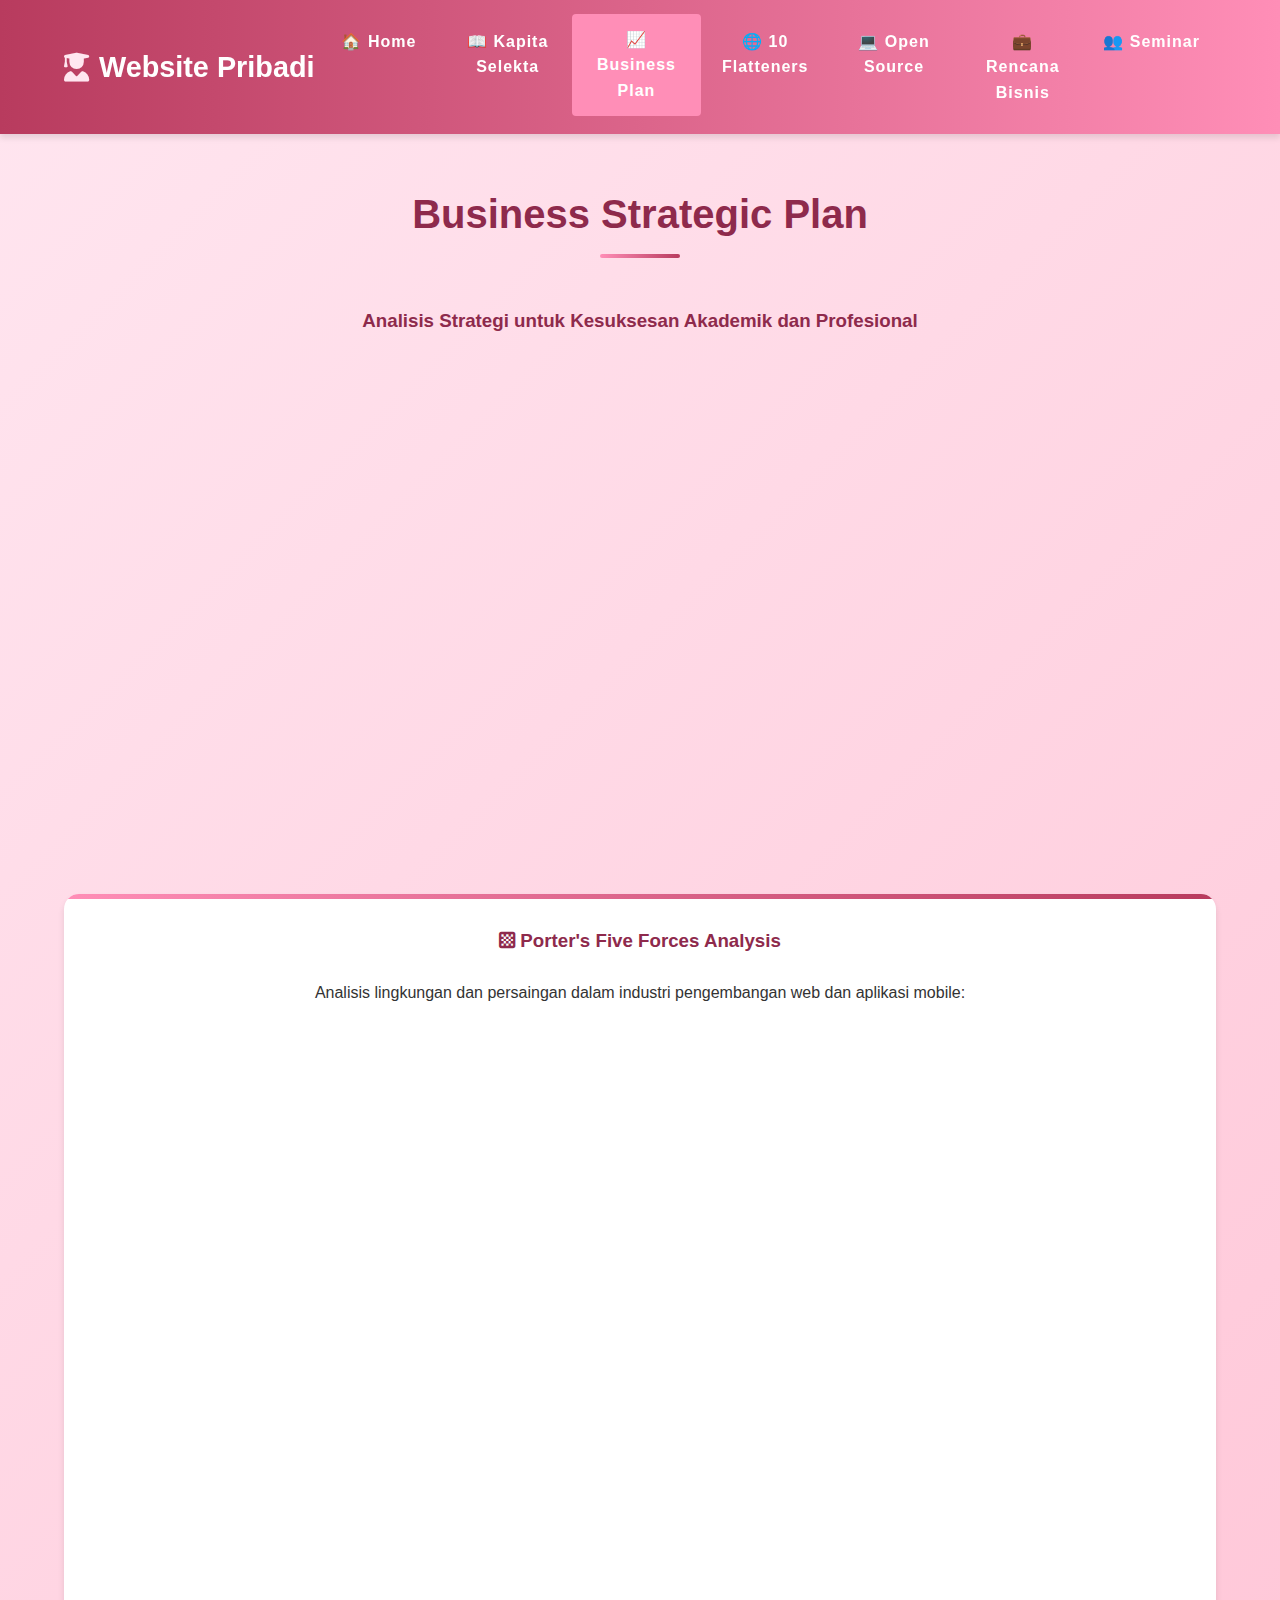
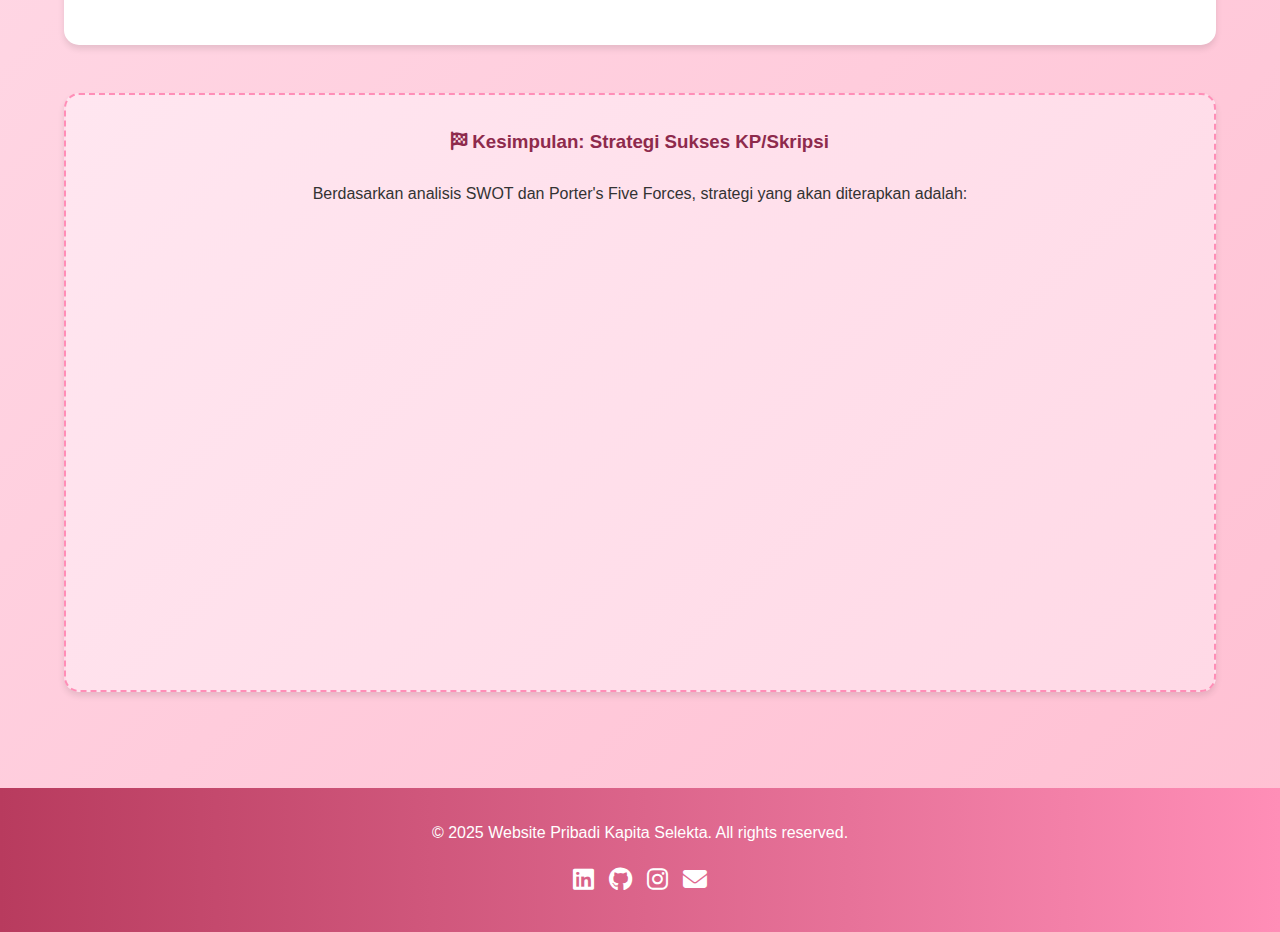
<file: business-plan.html>
<!DOCTYPE html>
<html lang="id">
<head>
    <meta charset="UTF-8">
    <meta name="viewport" content="width=device-width, initial-scale=1.0">
    <title>Business Plan - Website Pribadi</title>
    <link rel="stylesheet" href="https://cdnjs.cloudflare.com/ajax/libs/font-awesome/6.4.0/css/all.min.css">
    <style>
        /* Reset CSS */
        * {
            margin: 0;
            padding: 0;
            box-sizing: border-box;
            font-family: 'Segoe UI', Tahoma, Geneva, Verdana, sans-serif;
        }

        :root {
            --primary-color: #ff8eb7;   /* pink cerah */
            --secondary-color: #b83b5e; /* pink tua/navy pink */
            --accent-color: #ff4f81;    /* pink tegas */
            --light-color: #ffe6f0;     /* pink muda pastel */
            --dark-color: #8e2a4c;      /* pink gelap */
            --text-color: #333;
            --shadow: 0 4px 6px rgba(0, 0, 0, 0.1);
            --transition: all 0.3s ease;
        }

        body {
            background: linear-gradient(135deg, #ffe6f0 0%, #ffbfd2 100%);
            color: var(--text-color);
            line-height: 1.6;
            overflow-x: hidden;
        }

        /* Header & Navigation */
        header {
            background: linear-gradient(90deg, #b83b5e, #ff8eb7);
            color: white;
            padding: 1rem 0;
            position: sticky;
            top: 0;
            z-index: 1000;
            box-shadow: var(--shadow);
            transition: var(--transition);
        }

        .container {
            width: 90%;
            max-width: 1200px;
            margin: 0 auto;
        }

        nav {
            display: flex;
            justify-content: space-between;
            align-items: center;
        }

        .logo {
            font-size: 1.8rem;
            font-weight: bold;
            display: flex;
            align-items: center;
            gap: 10px;
        }

        .logo i {
            color: var(--light-color);
        }

        .nav-links {
            display: flex;
            list-style: none;
            justify-content: space-evenly;
            flex: 1;
        }

        .nav-links li {
            flex: 1;
            text-align: center;
        }

        .nav-links a {
            color: #fff;
            text-decoration: none;
            font-weight: 600;
            letter-spacing: 1px;
            padding: 0.8rem 1rem;
            display: block;
            border-radius: 4px;
            transition: var(--transition);
        }

        .nav-links a:hover, 
        .nav-links a.active {
            background-color: var(--primary-color);
            color: #fff;
            transform: translateY(-2px);
        }

        .menu-toggle {
            display: none;
            flex-direction: column;
            cursor: pointer;
        }

        .menu-toggle span {
            width: 25px;
            height: 3px;
            background-color: white;
            margin: 3px 0;
            transition: var(--transition);
        }

        /* Main Content */
        main {
            min-height: 80vh;
            padding: 3rem 0;
        }

        .section-title {
            text-align: center;
            margin-bottom: 3rem;
            color: var(--dark-color);
            position: relative;
            font-size: 2.5rem;
        }

        .section-title::after {
            content: '';
            display: block;
            width: 80px;
            height: 4px;
            background: linear-gradient(90deg, var(--primary-color), var(--secondary-color));
            margin: 0.5rem auto;
            border-radius: 2px;
        }

        /* SWOT Analysis */
        .swot-container {
            display: grid;
            grid-template-columns: repeat(auto-fit, minmax(250px, 1fr));
            gap: 2rem;
            margin-bottom: 3rem;
        }

        .swot-card {
            background: white;
            border-radius: 15px;
            overflow: hidden;
            box-shadow: var(--shadow);
            transition: var(--transition);
            position: relative;
        }

        .swot-card:hover {
            transform: translateY(-10px);
            box-shadow: 0 10px 20px rgba(0, 0, 0, 0.15);
        }

        .swot-header {
            padding: 1.5rem;
            color: white;
            text-align: center;
            font-weight: bold;
            font-size: 1.2rem;
        }

        .strength .swot-header {
            background: linear-gradient(135deg, #4CAF50, #2E7D32);
        }

        .weakness .swot-header {
            background: linear-gradient(135deg, #F44336, #C62828);
        }

        .opportunity .swot-header {
            background: linear-gradient(135deg, #2196F3, #1565C0);
        }

        .threat .swot-header {
            background: linear-gradient(135deg, #FF9800, #EF6C00);
        }

        .swot-content {
            padding: 1.5rem;
        }

        .swot-content ul {
            list-style-type: none;
            padding-left: 0;
        }

        .swot-content li {
            margin-bottom: 0.8rem;
            padding-left: 1.5rem;
            position: relative;
        }

        .swot-content li:before {
            content: '•';
            color: var(--primary-color);
            font-weight: bold;
            position: absolute;
            left: 0;
        }

        /* Porter's Five Forces */
        .porter-container {
            background: white;
            border-radius: 15px;
            padding: 2rem;
            box-shadow: var(--shadow);
            margin-bottom: 3rem;
            position: relative;
            overflow: hidden;
        }

        .porter-container::before {
            content: '';
            position: absolute;
            top: 0;
            left: 0;
            width: 100%;
            height: 5px;
            background: linear-gradient(90deg, var(--primary-color), var(--secondary-color));
        }

        .force-item {
            margin-bottom: 1.5rem;
            padding: 1rem;
            border-left: 4px solid var(--primary-color);
            background-color: var(--light-color);
            border-radius: 0 8px 8px 0;
        }

        .force-item strong {
            color: var(--dark-color);
            display: block;
            margin-bottom: 0.5rem;
        }

        /* Strategy Section */
        .strategy-container {
            background: linear-gradient(135deg, var(--light-color), #ffd9e6);
            border-radius: 15px;
            padding: 2rem;
            box-shadow: var(--shadow);
            border: 2px dashed var(--primary-color);
        }

        .strategy-points {
            display: grid;
            grid-template-columns: repeat(auto-fit, minmax(300px, 1fr));
            gap: 1.5rem;
            margin-top: 1.5rem;
        }

        .strategy-point {
            background: white;
            padding: 1.5rem;
            border-radius: 10px;
            box-shadow: var(--shadow);
            transition: var(--transition);
            display: flex;
            align-items: flex-start;
            gap: 1rem;
        }

        .strategy-point:hover {
            transform: translateY(-5px);
            box-shadow: 0 5px 15px rgba(0, 0, 0, 0.1);
        }

        .strategy-icon {
            background: var(--primary-color);
            color: white;
            width: 40px;
            height: 40px;
            border-radius: 50%;
            display: flex;
            align-items: center;
            justify-content: center;
            flex-shrink: 0;
            font-size: 1.2rem;
        }

        /* Footer */
        footer {
            background: linear-gradient(90deg, #b83b5e, #ff8eb7);
            color: white;
            text-align: center;
            padding: 2rem 0;
            margin-top: 3rem;
        }

        .footer-content {
            display: flex;
            flex-direction: column;
            align-items: center;
            gap: 1rem;
        }

        .social-links {
            display: flex;
            gap: 15px;
        }

        .social-links a {
            color: white;
            font-size: 1.5rem;
            transition: var(--transition);
        }

        .social-links a:hover {
            color: var(--light-color);
            transform: translateY(-3px);
        }

        /* Animations */
        @keyframes fadeIn {
            from { opacity: 0; transform: translateY(20px); }
            to { opacity: 1; transform: translateY(0); }
        }

        @keyframes slideIn {
            from { opacity: 0; transform: translateX(-30px); }
            to { opacity: 1; transform: translateX(0); }
        }

        /* Responsive Design */
        @media (max-width: 768px) {
            .menu-toggle {
                display: flex;
            }
            
            .nav-links {
                display: none;
                flex-direction: column;
                position: absolute;
                top: 100%;
                left: 0;
                right: 0;
                background-color: var(--secondary-color);
                padding: 1rem;
                box-shadow: var(--shadow);
            }
            
            .nav-links.active {
                display: flex;
            }
            
            .nav-links li {
                margin: 0.5rem 0;
            }

            .swot-container {
                grid-template-columns: 1fr;
            }

            .strategy-points {
                grid-template-columns: 1fr;
            }
        }
    </style>
</head>
<body>
    <header>
        <div class="container">
            <nav>
                <div class="logo">
                    <i class="fas fa-user-graduate"></i>
                    <span>Website Pribadi</span>
                </div>
                <ul class="nav-links">
                    <li><a href="index.html">🏠 Home</a></li>
                    <li><a href="kapita-selekta.html">📖 Kapita Selekta</a></li>
                    <li><a href="business-plan.html" class="active">📈 Business Plan</a></li>
                    <li><a href="flatteners.html">🌐 10 Flatteners</a></li>
                    <li><a href="open-source.html">💻 Open Source</a></li>
                    <li><a href="rencana-bisnis.html">💼 Rencana Bisnis</a></li>
                    <li><a href="seminar.html">👥 Seminar</a></li>
                </ul>
                <div class="menu-toggle">
                    <span></span>
                    <span></span>
                    <span></span>
                </div>
            </nav>
        </div>
    </header>

    <main>
        <section id="business-plan">
            <div class="container">
                <h2 class="section-title">Business Strategic Plan</h2>
                
                <h3 style="text-align: center; margin-bottom: 2rem; color: var(--dark-color);">Analisis Strategi untuk Kesuksesan Akademik dan Profesional</h3>
                
                <div class="swot-container">
                    <div class="swot-card strength">
                        <div class="swot-header">
                            <i class="fas fa-thumbs-up"></i> Strength (Kekuatan)
                        </div>
                        <div class="swot-content">
                            <ul>
                                <li>Kemampuan teknis dalam pengembangan web</li>
                                <li>Pemahaman dasar UI/UX</li>
                                <li>Kemampuan belajar cepat</li>
                                <li>Ketertarikan pada teknologi terkini</li>
                                <li>Kreativitas dalam menyelesaikan masalah</li>
                            </ul>
                        </div>
                    </div>
                    
                    <div class="swot-card weakness">
                        <div class="swot-header">
                            <i class="fas fa-thumbs-down"></i> Weakness (Kelemahan)
                        </div>
                        <div class="swot-content">
                            <ul>
                                <li>Pengalaman praktis yang masih terbatas</li>
                                <li>Manajemen waktu yang perlu ditingkatkan</li>
                                <li>Kurangnya pengalaman dalam proyek skala besar</li>
                                <li>Perlu pengembangan skill leadership</li>
                            </ul>
                        </div>
                    </div>
                    
                    <div class="swot-card opportunity">
                        <div class="swot-header">
                            <i class="fas fa-bullseye"></i> Opportunity (Peluang)
                        </div>
                        <div class="swot-content">
                            <ul>
                                <li>Permintaan tinggi untuk developer web dan mobile</li>
                                <li>Banyaknya sumber belajar online</li>
                                <li>Perkembangan startup digital yang pesat</li>
                                <li>Peluang kerja remote yang semakin luas</li>
                                <li>Komunitas developer yang aktif dan supportive</li>
                            </ul>
                        </div>
                    </div>
                    
                    <div class="swot-card threat">
                        <div class="swot-header">
                            <i class="fas fa-exclamation-triangle"></i> Threat (Ancaman)
                        </div>
                        <div class="swot-content">
                            <ul>
                                <li>Persaingan dengan developer lain</li>
                                <li>Perubahan teknologi yang cepat</li>
                                <li>Standar industri yang terus berkembang</li>
                                <li>Automation dalam pengembangan software</li>
                                <li>Perubahan kebutuhan pasar yang dinamis</li>
                            </ul>
                        </div>
                    </div>
                </div>
                
                <div class="porter-container">
                    <h3 style="color: var(--dark-color); margin-bottom: 1.5rem; text-align: center;">
                        <i class="fas fa-chess-board"></i> Porter's Five Forces Analysis
                    </h3>
                    <p style="text-align: center; margin-bottom: 2rem;">Analisis lingkungan dan persaingan dalam industri pengembangan web dan aplikasi mobile:</p>
                    
                    <div class="force-item">
                        <strong>1. Persaingan antar kompetitor</strong>
                        <span style="color: #E91E63;">Tinggi</span> - Banyak developer dan perusahaan yang menawarkan jasa serupa dengan variasi kualitas dan harga.
                    </div>
                    
                    <div class="force-item">
                        <strong>2. Ancaman pendatang baru</strong>
                        <span style="color: #E91E63;">Sedang</span> - Barrier to entry tidak terlalu tinggi tetapi membutuhkan keahlian khusus dan pengalaman.
                    </div>
                    
                    <div class="force-item">
                        <strong>3. Kekuatan tawar menawar pembeli</strong>
                        <span style="color: #E91E63;">Tinggi</span> - Klien memiliki banyak pilihan provider dan dapat dengan mudah beralih ke kompetitor.
                    </div>
                    
                    <div class="force-item">
                        <strong>4. Kekuatan tawar menawar pemasok</strong>
                        <span style="color: #E91E63;">Sedang</span> - Tools dan platform development umumnya mudah diakses dengan harga kompetitif.
                    </div>
                    
                    <div class="force-item">
                        <strong>5. Ancaman produk substitusi</strong>
                        <span style="color: #E91E63;">Sedang</span> - Terdapat alternatif seperti platform website builder yang menawarkan solusi instan.
                    </div>
                </div>
                
                <div class="strategy-container">
                    <h3 style="color: var(--dark-color); margin-bottom: 1.5rem; text-align: center;">
                        <i class="fas fa-flag-checkered"></i> Kesimpulan: Strategi Sukses KP/Skripsi
                    </h3>
                    <p style="text-align: center; margin-bottom: 1.5rem;">Berdasarkan analisis SWOT dan Porter's Five Forces, strategi yang akan diterapkan adalah:</p>
                    
                    <div class="strategy-points">
                        <div class="strategy-point">
                            <div class="strategy-icon">
                                <i class="fas fa-bullseye"></i>
                            </div>
                            <div>
                                <strong>Fokus pada Niche Spesifik</strong>
                                <p>Mengembangkan keahlian khusus di bidang UI/UX untuk web dan mobile dengan pendekatan yang terukur dan berbasis penelitian.</p>
                            </div>
                        </div>
                        
                        <div class="strategy-point">
                            <div class="strategy-icon">
                                <i class="fas fa-briefcase"></i>
                            </div>
                            <div>
                                <strong>Portfolio yang Kuat</strong>
                                <p>Membangun portfolio melalui proyek-proyek kecil yang terdokumentasi dengan baik, menunjukkan perkembangan skill dari waktu ke waktu.</p>
                            </div>
                        </div>
                        
                        <div class="strategy-point">
                            <div class="strategy-icon">
                                <i class="fas fa-users"></i>
                            </div>
                            <div>
                                <strong>Jaringan Profesional</strong>
                                <p>Membangun jaringan dengan profesional di industri melalui komunitas, event, dan platform online untuk belajar dan berkolaborasi.</p>
                            </div>
                        </div>
                        
                        <div class="strategy-point">
                            <div class="strategy-icon">
                                <i class="fas fa-sync-alt"></i>
                            </div>
                            <div>
                                <strong>Pembelajaran Berkelanjutan</strong>
                                <p>Terus mengupdate pengetahuan dengan teknologi terkini melalui kursus online, workshop, dan praktik langsung dalam proyek nyata.</p>
                            </div>
                        </div>
                    </div>
                </div>
            </div>
        </section>
    </main>

    <footer>
        <div class="container">
            <div class="footer-content">
                <p>&copy; 2025 Website Pribadi Kapita Selekta. All rights reserved.</p>
                <div class="social-links">
                    <a href="https://www.linkedin.com/in/desta-rahma-irayani-667b55340?utm_source=share&utm_campaign=share_via&utm_content=profile&utm_medium=android_app"><i class="fab fa-linkedin"></i></a>
                    <a href="https://github.com/destarahma"><i class="fab fa-github"></i></a>
                    <a href="https://www.instagram.com/destaarahma?utm_source=qr&igsh=ZXIzZzJhbHAzdXUy"><i class="fab fa-instagram"></i></a>
                    <a href="mailto:destarahma190@gmail.com"><i class="fas fa-envelope"></i></a>
                </div>
            </div>
        </div>
    </footer>

    <script>
        // Mobile menu toggle
        document.addEventListener('DOMContentLoaded', function() {
            const menuToggle = document.querySelector('.menu-toggle');
            const navLinks = document.querySelector('.nav-links');
            
            if (menuToggle) {
                menuToggle.addEventListener('click', function() {
                    navLinks.classList.toggle('active');
                    
                    // Animate hamburger icon
                    const spans = menuToggle.querySelectorAll('span');
                    if (navLinks.classList.contains('active')) {
                        spans[0].style.transform = 'rotate(45deg) translate(5px, 5px)';
                        spans[1].style.opacity = '0';
                        spans[2].style.transform = 'rotate(-45deg) translate(7px, -6px)';
                    } else {
                        spans[0].style.transform = 'none';
                        spans[1].style.opacity = '1';
                        spans[2].style.transform = 'none';
                    }
                });
            }
            
            // Header scroll effect
            window.addEventListener('scroll', function() {
                const header = document.querySelector('header');
                if (window.scrollY > 50) {
                    header.style.padding = '0.5rem 0';
                    header.style.background = 'rgba(184, 59, 94, 0.95)';
                } else {
                    header.style.padding = '1rem 0';
                    header.style.background = 'linear-gradient(90deg, #b83b5e, #ff8eb7)';
                }
            });
            
            // Animate cards on scroll
            const swotCards = document.querySelectorAll('.swot-card');
            const strategyPoints = document.querySelectorAll('.strategy-point');
            
            const observer = new IntersectionObserver((entries) => {
                entries.forEach(entry => {
                    if (entry.isIntersecting) {
                        entry.target.style.animation = 'fadeIn 0.8s ease forwards';
                        observer.unobserve(entry.target);
                    }
                });
            }, { threshold: 0.2 });
            
            swotCards.forEach(card => {
                card.style.opacity = '0';
                observer.observe(card);
            });
            
            strategyPoints.forEach(point => {
                point.style.opacity = '0';
                observer.observe(point);
            });
            
            // Animate force items
            const forceItems = document.querySelectorAll('.force-item');
            const forceObserver = new IntersectionObserver((entries) => {
                entries.forEach(entry => {
                    if (entry.isIntersecting) {
                        entry.target.style.animation = 'slideIn 0.8s ease forwards';
                        forceObserver.unobserve(entry.target);
                    }
                });
            }, { threshold: 0.3 });
            
            forceItems.forEach(item => {
                item.style.opacity = '0';
                forceObserver.observe(item);
            });
        });
    </script>
</body>
</html>
</file>
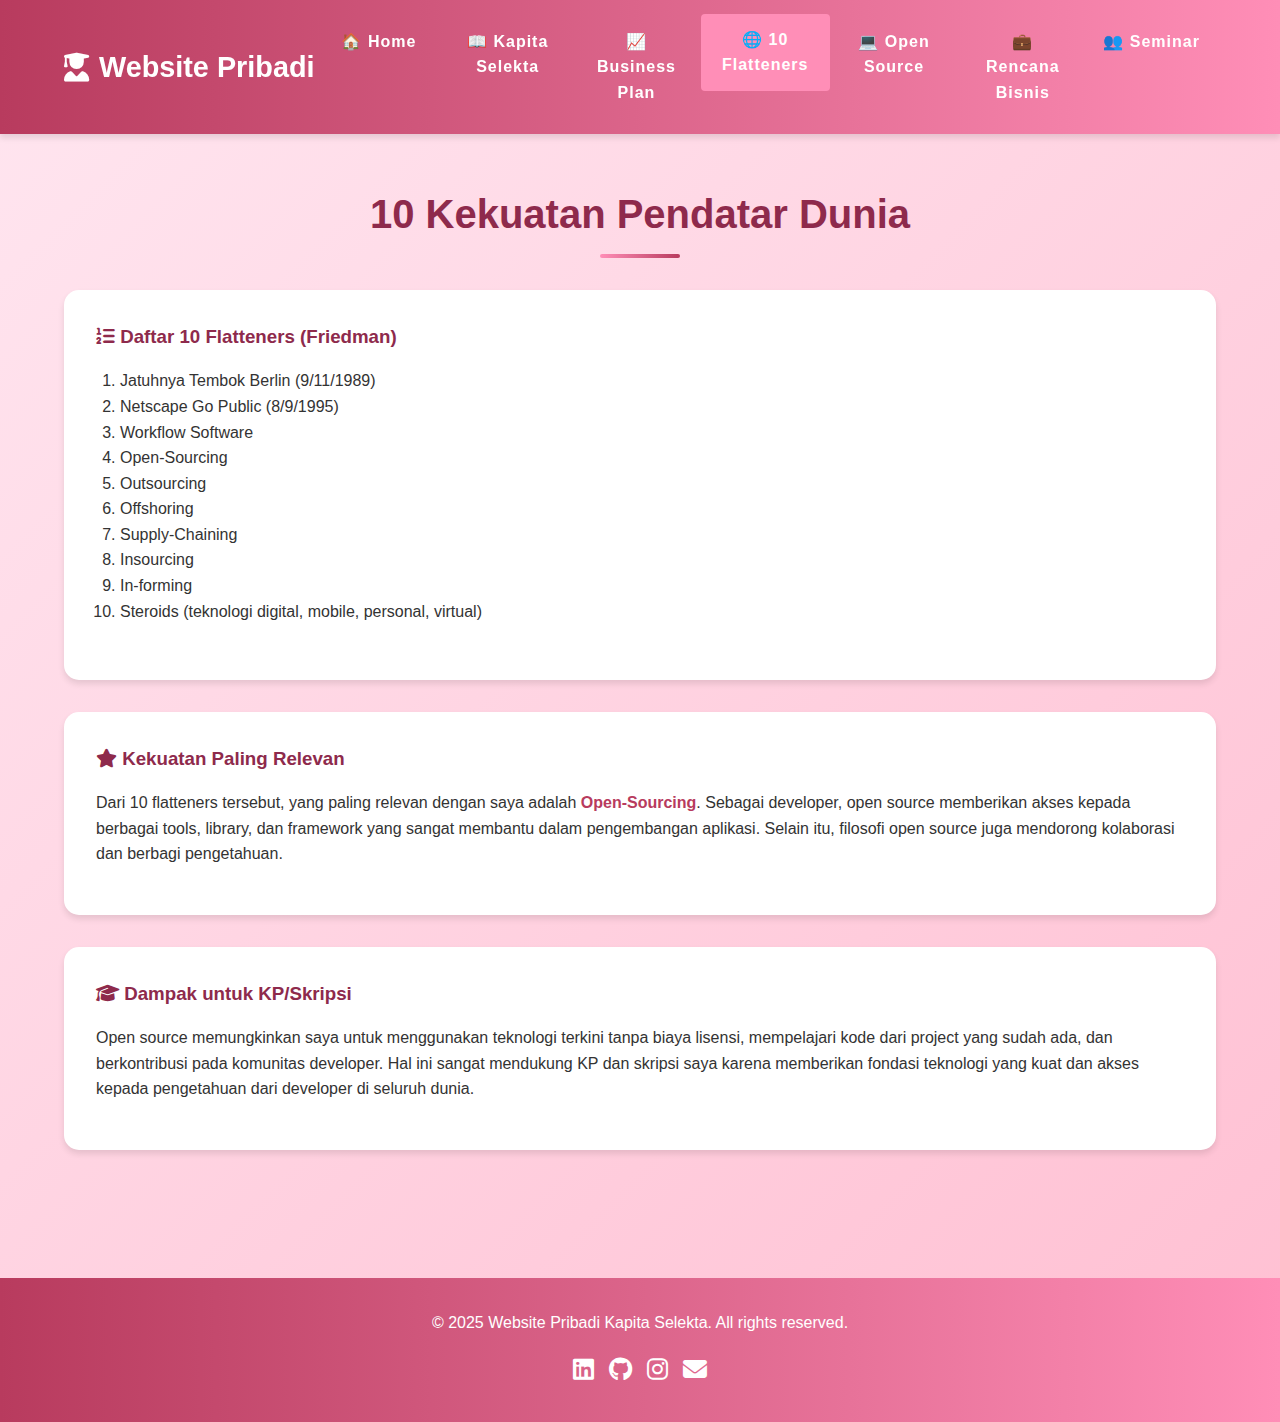
<file: flatteners.html>
<!DOCTYPE html>
<html lang="id">
<head>
  <meta charset="UTF-8">
  <meta name="viewport" content="width=device-width, initial-scale=1.0">
  <title>10 Flatteners - Website Pribadi</title>
  <link rel="stylesheet" href="https://cdnjs.cloudflare.com/ajax/libs/font-awesome/6.4.0/css/all.min.css">
  <style>
    /* Reset & Global Style */
    * {
      margin: 0;
      padding: 0;
      box-sizing: border-box;
      font-family: 'Segoe UI', Tahoma, Geneva, Verdana, sans-serif;
    }

    :root {
      --primary-color: #ff8eb7;
      --secondary-color: #b83b5e;
      --accent-color: #ff4f81;
      --light-color: #ffe6f0;
      --dark-color: #8e2a4c;
      --text-color: #333;
      --shadow: 0 4px 6px rgba(0, 0, 0, 0.1);
      --transition: all 0.3s ease;
    }

    body {
      background: linear-gradient(135deg, #ffe6f0 0%, #ffbfd2 100%);
      color: var(--text-color);
      line-height: 1.6;
      overflow-x: hidden;
    }

    /* Header & Navigation */
    header {
      background: linear-gradient(90deg, #b83b5e, #ff8eb7);
      color: white;
      padding: 1rem 0;
      position: sticky;
      top: 0;
      z-index: 1000;
      box-shadow: var(--shadow);
      transition: var(--transition);
    }

    .container {
      width: 90%;
      max-width: 1200px;
      margin: 0 auto;
    }

    nav {
      display: flex;
      justify-content: space-between;
      align-items: center;
    }

    .logo {
      font-size: 1.8rem;
      font-weight: bold;
      display: flex;
      align-items: center;
      gap: 10px;
    }

    .nav-links {
      display: flex;
      list-style: none;
      justify-content: space-evenly;
      flex: 1;
    }

    .nav-links li {
      flex: 1;
      text-align: center;
    }

    .nav-links a {
      color: #fff;
      text-decoration: none;
      font-weight: 600;
      letter-spacing: 1px;
      padding: 0.8rem 1rem;
      display: block;
      border-radius: 4px;
      transition: var(--transition);
    }

    .nav-links a:hover,
    .nav-links a.active {
      background-color: var(--primary-color);
      color: #fff;
      transform: translateY(-2px);
    }

    .menu-toggle {
      display: none;
      flex-direction: column;
      cursor: pointer;
    }

    .menu-toggle span {
      width: 25px;
      height: 3px;
      background-color: white;
      margin: 3px 0;
      transition: var(--transition);
    }

    /* Main Content */
    main {
      min-height: 80vh;
      padding: 3rem 0;
    }

    .section-title {
      text-align: center;
      margin-bottom: 2rem;
      color: var(--dark-color);
      font-size: 2.5rem;
      position: relative;
    }

    .section-title::after {
      content: '';
      display: block;
      width: 80px;
      height: 4px;
      background: linear-gradient(90deg, var(--primary-color), var(--secondary-color));
      margin: 0.5rem auto;
      border-radius: 2px;
    }

    .content-box {
      background: white;
      padding: 2rem;
      border-radius: 15px;
      box-shadow: var(--shadow);
      margin-bottom: 2rem;
      animation: fadeIn 1s ease;
    }

    .content-box h3 {
      margin-bottom: 1rem;
      color: var(--dark-color);
    }

    .content-box ol {
      margin-left: 1.5rem;
      margin-bottom: 1.5rem;
    }

    .content-box p {
      margin-bottom: 1rem;
    }

    strong {
      color: var(--secondary-color);
    }

    /* Footer */
    footer {
      background: linear-gradient(90deg, #b83b5e, #ff8eb7);
      color: white;
      text-align: center;
      padding: 2rem 0;
      margin-top: 3rem;
    }

    .footer-content {
      display: flex;
      flex-direction: column;
      align-items: center;
      gap: 1rem;
    }

    .social-links {
      display: flex;
      gap: 15px;
    }

    .social-links a {
      color: white;
      font-size: 1.5rem;
      transition: var(--transition);
    }

    .social-links a:hover {
      color: var(--light-color);
      transform: translateY(-3px);
    }

    /* Animations */
    @keyframes fadeIn {
      from { opacity: 0; transform: translateY(20px); }
      to { opacity: 1; transform: translateY(0); }
    }

    /* Responsive */
    @media (max-width: 768px) {
      .menu-toggle { display: flex; }
      .nav-links {
        display: none;
        flex-direction: column;
        position: absolute;
        top: 100%;
        left: 0;
        right: 0;
        background-color: var(--secondary-color);
        padding: 1rem;
      }
      .nav-links.active { display: flex; }
      .nav-links li { margin: 0.5rem 0; }
    }
  </style>
</head>
<body>
  <header>
    <div class="container">
      <nav>
        <div class="logo">
          <i class="fas fa-user-graduate"></i>
          <span>Website Pribadi</span>
        </div>
        <ul class="nav-links">
          <li><a href="index.html">🏠 Home</a></li>
          <li><a href="kapita-selekta.html">📖 Kapita Selekta</a></li>
          <li><a href="business-plan.html">📈 Business Plan</a></li>
          <li><a href="flatteners.html" class="active">🌐 10 Flatteners</a></li>
          <li><a href="open-source.html">💻 Open Source</a></li>
          <li><a href="rencana-bisnis.html">💼 Rencana Bisnis</a></li>
          <li><a href="seminar.html">👥 Seminar</a></li>
        </ul>
        <div class="menu-toggle">
          <span></span><span></span><span></span>
        </div>
      </nav>
    </div>
  </header>

  <main>
    <section id="flatteners">
      <div class="container">
        <h2 class="section-title">10 Kekuatan Pendatar Dunia</h2>

        <div class="content-box">
          <h3><i class="fas fa-list-ol"></i> Daftar 10 Flatteners (Friedman)</h3>
          <ol>
            <li>Jatuhnya Tembok Berlin (9/11/1989)</li>
            <li>Netscape Go Public (8/9/1995)</li>
            <li>Workflow Software</li>
            <li>Open-Sourcing</li>
            <li>Outsourcing</li>
            <li>Offshoring</li>
            <li>Supply-Chaining</li>
            <li>Insourcing</li>
            <li>In-forming</li>
            <li>Steroids (teknologi digital, mobile, personal, virtual)</li>
          </ol>
        </div>

        <div class="content-box">
          <h3><i class="fas fa-star"></i> Kekuatan Paling Relevan</h3>
          <p>Dari 10 flatteners tersebut, yang paling relevan dengan saya adalah <strong>Open-Sourcing</strong>. 
          Sebagai developer, open source memberikan akses kepada berbagai tools, library, dan framework 
          yang sangat membantu dalam pengembangan aplikasi. Selain itu, filosofi open source juga mendorong 
          kolaborasi dan berbagi pengetahuan.</p>
        </div>

        <div class="content-box">
          <h3><i class="fas fa-graduation-cap"></i> Dampak untuk KP/Skripsi</h3>
          <p>Open source memungkinkan saya untuk menggunakan teknologi terkini tanpa biaya lisensi, 
          mempelajari kode dari project yang sudah ada, dan berkontribusi pada komunitas developer. 
          Hal ini sangat mendukung KP dan skripsi saya karena memberikan fondasi teknologi yang kuat 
          dan akses kepada pengetahuan dari developer di seluruh dunia.</p>
        </div>

      </div>
    </section>
  </main>

  <footer>
    <div class="container">
      <div class="footer-content">
        <p>&copy; 2025 Website Pribadi Kapita Selekta. All rights reserved.</p>
        <div class="social-links">
            <a href="https://www.linkedin.com/in/desta-rahma-irayani-667b55340?utm_source=share&utm_campaign=share_via&utm_content=profile&utm_medium=android_app"><i class="fab fa-linkedin"></i></a>
            <a href="https://github.com/destarahma"><i class="fab fa-github"></i></a>
            <a href="https://www.instagram.com/destaarahma?utm_source=qr&igsh=ZXIzZzJhbHAzdXUy"><i class="fab fa-instagram"></i></a>
            <a href="mailto:destarahma190@gmail.com"><i class="fas fa-envelope"></i></a>
        </div>
      </div>
    </div>
  </footer>

  <script>
    // Toggle menu mobile
    const menuToggle = document.querySelector('.menu-toggle');
    const navLinks = document.querySelector('.nav-links');
    menuToggle.addEventListener('click', () => {
      navLinks.classList.toggle('active');
    });
  </script>
</body>
</html>
</file>
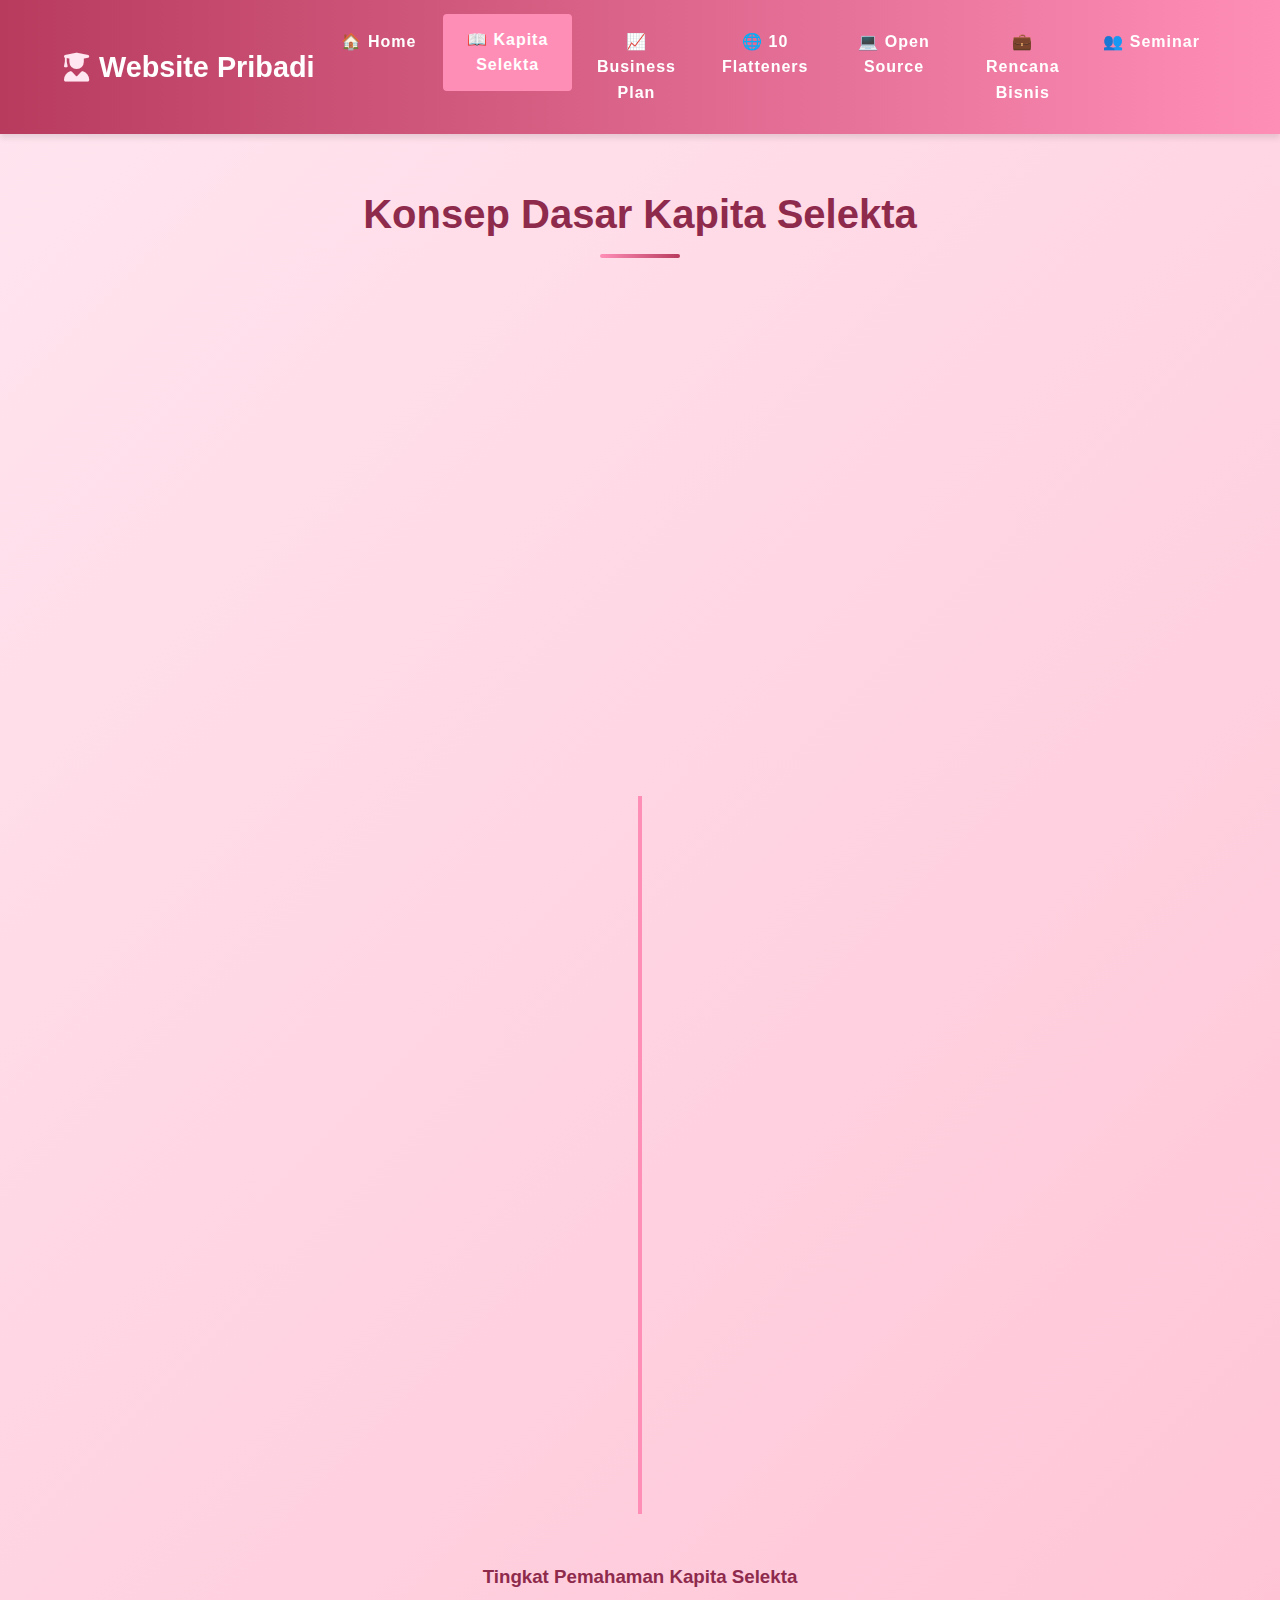
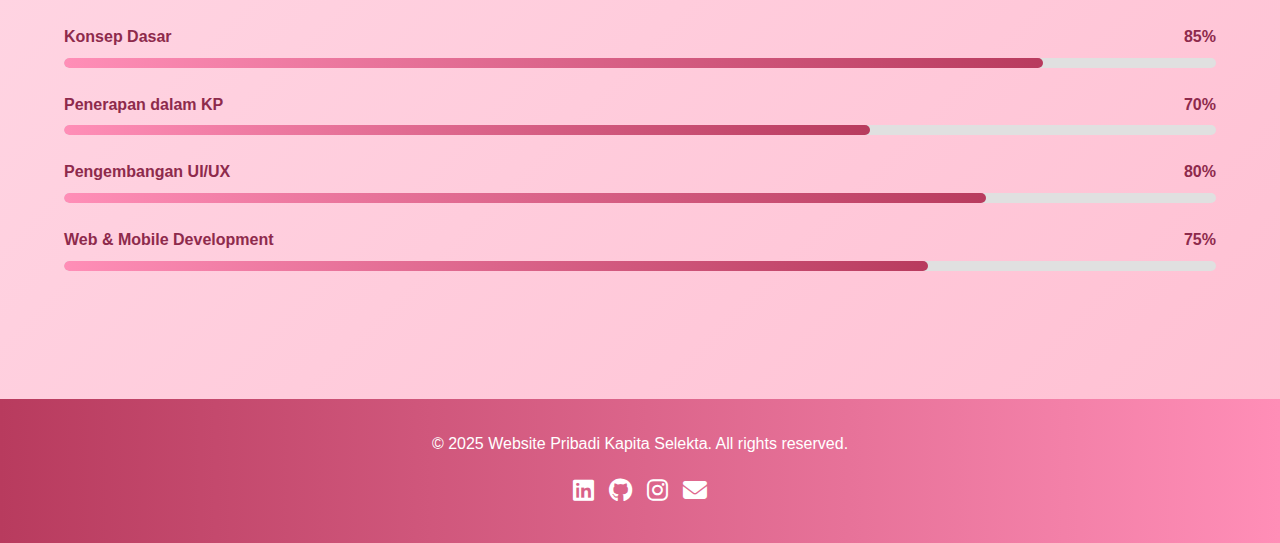
<file: kapita-selekta.html>
<!DOCTYPE html>
<html lang="id">
<head>
    <meta charset="UTF-8">
    <meta name="viewport" content="width=device-width, initial-scale=1.0">
    <title>Kapita Selekta - Website Pribadi</title>
    <link rel="stylesheet" href="https://cdnjs.cloudflare.com/ajax/libs/font-awesome/6.4.0/css/all.min.css">
    <style>
        /* Reset CSS */
        * {
            margin: 0;
            padding: 0;
            box-sizing: border-box;
            font-family: 'Segoe UI', Tahoma, Geneva, Verdana, sans-serif;
        }

        :root {
            --primary-color: #ff8eb7;   /* pink cerah */
            --secondary-color: #b83b5e; /* pink tua/navy pink */
            --accent-color: #ff4f81;    /* pink tegas */
            --light-color: #ffe6f0;     /* pink muda pastel */
            --dark-color: #8e2a4c;      /* pink gelap */
            --text-color: #333;
            --shadow: 0 4px 6px rgba(0, 0, 0, 0.1);
            --transition: all 0.3s ease;
        }

        body {
            background: linear-gradient(135deg, #ffe6f0 0%, #ffbfd2 100%);
            color: var(--text-color);
            line-height: 1.6;
            overflow-x: hidden;
        }

        /* Header & Navigation */
        header {
            background: linear-gradient(90deg, #b83b5e, #ff8eb7);
            color: white;
            padding: 1rem 0;
            position: sticky;
            top: 0;
            z-index: 1000;
            box-shadow: var(--shadow);
            transition: var(--transition);
        }

        .container {
            width: 90%;
            max-width: 1200px;
            margin: 0 auto;
        }

        nav {
            display: flex;
            justify-content: space-between;
            align-items: center;
        }

        .logo {
            font-size: 1.8rem;
            font-weight: bold;
            display: flex;
            align-items: center;
            gap: 10px;
        }

        .logo i {
            color: var(--light-color);
        }

        .nav-links {
            display: flex;
            list-style: none;
            justify-content: space-evenly;
            flex: 1;
        }

        .nav-links li {
            flex: 1;
            text-align: center;
        }

        .nav-links a {
            color: #fff;
            text-decoration: none;
            font-weight: 600;
            letter-spacing: 1px;
            padding: 0.8rem 1rem;
            display: block;
            border-radius: 4px;
            transition: var(--transition);
        }

        .nav-links a:hover, 
        .nav-links a.active {
            background-color: var(--primary-color);
            color: #fff;
            transform: translateY(-2px);
        }

        .menu-toggle {
            display: none;
            flex-direction: column;
            cursor: pointer;
        }

        .menu-toggle span {
            width: 25px;
            height: 3px;
            background-color: white;
            margin: 3px 0;
            transition: var(--transition);
        }

        /* Main Content */
        main {
            min-height: 80vh;
            padding: 3rem 0;
        }

        .section-title {
            text-align: center;
            margin-bottom: 3rem;
            color: var(--dark-color);
            position: relative;
            font-size: 2.5rem;
        }

        .section-title::after {
            content: '';
            display: block;
            width: 80px;
            height: 4px;
            background: linear-gradient(90deg, var(--primary-color), var(--secondary-color));
            margin: 0.5rem auto;
            border-radius: 2px;
        }

        /* Content Cards */
        .content-cards {
            display: grid;
            grid-template-columns: repeat(auto-fit, minmax(300px, 1fr));
            gap: 2rem;
            margin-top: 2rem;
        }

        .card {
            background: white;
            border-radius: 15px;
            overflow: hidden;
            box-shadow: var(--shadow);
            transition: var(--transition);
            position: relative;
        }

        .card:hover {
            transform: translateY(-10px);
            box-shadow: 0 10px 20px rgba(0, 0, 0, 0.15);
        }

        .card-icon {
            background: linear-gradient(135deg, var(--primary-color), var(--secondary-color));
            color: white;
            font-size: 2.5rem;
            padding: 1.5rem;
            text-align: center;
        }

        .card-content {
            padding: 1.5rem;
        }

        .card h3 {
            color: var(--dark-color);
            margin-bottom: 1rem;
            font-size: 1.5rem;
            border-bottom: 2px solid var(--light-color);
            padding-bottom: 0.5rem;
        }

        .card p {
            color: #555;
            line-height: 1.7;
        }

        /* Timeline */
        .timeline {
            position: relative;
            max-width: 800px;
            margin: 3rem auto;
        }

        .timeline::after {
            content: '';
            position: absolute;
            width: 4px;
            background-color: var(--primary-color);
            top: 0;
            bottom: 0;
            left: 50%;
            margin-left: -2px;
        }

        .timeline-item {
            padding: 10px 40px;
            position: relative;
            width: 50%;
            box-sizing: border-box;
        }

        .timeline-item:nth-child(odd) {
            left: 0;
        }

        .timeline-item:nth-child(even) {
            left: 50%;
        }

        .timeline-content {
            padding: 20px;
            background-color: white;
            border-radius: 10px;
            box-shadow: var(--shadow);
            position: relative;
        }

        .timeline-content::after {
            content: '';
            position: absolute;
            width: 20px;
            height: 20px;
            right: -10px;
            background-color: white;
            top: 20px;
            border-radius: 50%;
            z-index: 1;
            border: 4px solid var(--primary-color);
        }

        .timeline-item:nth-child(even) .timeline-content::after {
            left: -10px;
        }

        /* Progress Bars */
        .progress-container {
            margin: 2rem 0;
        }

        .progress-item {
            margin-bottom: 1.5rem;
        }

        .progress-label {
            display: flex;
            justify-content: space-between;
            margin-bottom: 0.5rem;
            font-weight: 600;
            color: var(--dark-color);
        }

        .progress-bar {
            height: 10px;
            background-color: #e0e0e0;
            border-radius: 5px;
            overflow: hidden;
        }

        .progress-fill {
            height: 100%;
            background: linear-gradient(90deg, var(--primary-color), var(--secondary-color));
            border-radius: 5px;
            transition: width 1s ease-in-out;
        }

        /* Footer */
        footer {
            background: linear-gradient(90deg, #b83b5e, #ff8eb7);
            color: white;
            text-align: center;
            padding: 2rem 0;
            margin-top: 3rem;
        }

        .footer-content {
            display: flex;
            flex-direction: column;
            align-items: center;
            gap: 1rem;
        }

        .social-links {
            display: flex;
            gap: 15px;
        }

        .social-links a {
            color: white;
            font-size: 1.5rem;
            transition: var(--transition);
        }

        .social-links a:hover {
            color: var(--light-color);
            transform: translateY(-3px);
        }

        /* Animations */
        @keyframes fadeIn {
            from { opacity: 0; transform: translateY(20px); }
            to { opacity: 1; transform: translateY(0); }
        }

        @keyframes slideIn {
            from { opacity: 0; transform: translateX(-30px); }
            to { opacity: 1; transform: translateX(0); }
        }

        /* Responsive Design */
        @media (max-width: 768px) {
            .menu-toggle {
                display: flex;
            }
            
            .nav-links {
                display: none;
                flex-direction: column;
                position: absolute;
                top: 100%;
                left: 0;
                right: 0;
                background-color: var(--secondary-color);
                padding: 1rem;
                box-shadow: var(--shadow);
            }
            
            .nav-links.active {
                display: flex;
            }
            
            .nav-links li {
                margin: 0.5rem 0;
            }

            .timeline::after {
                left: 31px;
            }
            
            .timeline-item {
                width: 100%;
                padding-left: 70px;
                padding-right: 25px;
            }
            
            .timeline-item:nth-child(even) {
                left: 0;
            }
            
            .timeline-content::after {
                left: 15px;
            }
            
            .timeline-item:nth-child(even) .timeline-content::after {
                left: 15px;
            }
        }
    </style>
</head>
<body>
    <header>
        <div class="container">
            <nav>
                <div class="logo">
                    <i class="fas fa-user-graduate"></i>
                    <span>Website Pribadi</span>
                </div>
                <ul class="nav-links">
                    <li><a href="index.html">🏠 Home</a></li>
                    <li><a href="kapita-selekta.html" class="active">📖 Kapita Selekta</a></li>
                    <li><a href="business-plan.html">📈 Business Plan</a></li>
                    <li><a href="flatteners.html">🌐 10 Flatteners</a></li>
                    <li><a href="open-source.html">💻 Open Source</a></li>
                    <li><a href="rencana-bisnis.html">💼 Rencana Bisnis</a></li>
                    <li><a href="seminar.html">👥 Seminar</a></li>
                </ul>
                <div class="menu-toggle">
                    <span></span>
                    <span></span>
                    <span></span>
                </div>
            </nav>
        </div>
    </header>

    <main>
        <section id="kapita-selekta">
            <div class="container">
                <h2 class="section-title">Konsep Dasar Kapita Selekta</h2>
                
                <div class="content-cards">
                    <div class="card">
                        <div class="card-icon">
                            <i class="fas fa-book"></i>
                        </div>
                        <div class="card-content">
                            <h3>Apa itu Kapita Selekta?</h3>
                            <p>Kapita Selekta adalah mata kuliah yang mempelajari berbagai topik pilihan dalam bidang teknologi informasi yang relevan dengan perkembangan terkini. Mata kuliah ini dirancang untuk memberikan wawasan mendalam tentang isu-isu strategis dan tren terbaru di industri TI.</p>
                        </div>
                    </div>
                    
                    <div class="card">
                        <div class="card-icon">
                            <i class="fas fa-graduation-cap"></i>
                        </div>
                        <div class="card-content">
                            <h3>Kaitan dengan Skripsi/KP</h3>
                            <p>Kapita Selekta sangat terkait dengan skripsi atau kerja praktek karena memberikan fondasi pengetahuan tentang berbagai konsep dan metodologi yang dapat diterapkan dalam penelitian atau proyek praktikum. Materi yang dipelajari dapat menjadi acuan dalam menentukan topik dan pendekatan untuk skripsi atau KP.</p>
                        </div>
                    </div>
                    
                    <div class="card">
                        <div class="card-icon">
                            <i class="fas fa-laptop-code"></i>
                        </div>
                        <div class="card-content">
                            <h3>Bidang yang Dipilih</h3>
                            <p>Saya memilih bidang UI/UX dan Web & Mobile Application Development karena kedua bidang ini memiliki prospek yang cerah di era digital dan sesuai dengan minat serta bakat saya dalam menciptakan pengalaman pengguna yang menarik dan aplikasi yang fungsional.</p>
                        </div>
                    </div>
                </div>
                
                <div class="timeline">
                    <div class="timeline-item">
                        <div class="timeline-content">
                            <h3>Pemahaman Konsep</h3>
                            <p>Mempelajari dasar-dasar Kapita Selekta dan hubungannya dengan perkembangan teknologi informasi terkini.</p>
                        </div>
                    </div>
                    <div class="timeline-item">
                        <div class="timeline-content">
                            <h3>Analisis Bidang Minat</h3>
                            <p>Menentukan fokus studi pada UI/UX Design dan Web & Mobile Development berdasarkan minat dan prospek karir.</p>
                        </div>
                    </div>
                    <div class="timeline-item">
                        <div class="timeline-content">
                            <h3>Penerapan dalam KP/Skripsi</h3>
                            <p>Mengaplikasikan pengetahuan Kapita Selekta dalam penyusunan Kerja Praktek dan Skripsi.</p>
                        </div>
                    </div>
                    <div class="timeline-item">
                        <div class="timeline-content">
                            <h3>Pengembangan Portfolio</h3>
                            <p>Mendokumentasikan seluruh proses pembelajaran dan hasil proyek dalam bentuk portfolio akademik.</p>
                        </div>
                    </div>
                </div>
                
                <div class="progress-container">
                    <h3 style="text-align: center; margin-bottom: 2rem; color: var(--dark-color);">Tingkat Pemahaman Kapita Selekta</h3>
                    <div class="progress-item">
                        <div class="progress-label">
                            <span>Konsep Dasar</span>
                            <span>85%</span>
                        </div>
                        <div class="progress-bar">
                            <div class="progress-fill" style="width: 85%"></div>
                        </div>
                    </div>
                    <div class="progress-item">
                        <div class="progress-label">
                            <span>Penerapan dalam KP</span>
                            <span>70%</span>
                        </div>
                        <div class="progress-bar">
                            <div class="progress-fill" style="width: 70%"></div>
                        </div>
                    </div>
                    <div class="progress-item">
                        <div class="progress-label">
                            <span>Pengembangan UI/UX</span>
                            <span>80%</span>
                        </div>
                        <div class="progress-bar">
                            <div class="progress-fill" style="width: 80%"></div>
                        </div>
                    </div>
                    <div class="progress-item">
                        <div class="progress-label">
                            <span>Web & Mobile Development</span>
                            <span>75%</span>
                        </div>
                        <div class="progress-bar">
                            <div class="progress-fill" style="width: 75%"></div>
                        </div>
                    </div>
                </div>
            </div>
        </section>
    </main>

    <footer>
        <div class="container">
            <div class="footer-content">
                <p>&copy; 2025 Website Pribadi Kapita Selekta. All rights reserved.</p>
                <div class="social-links">
                    <a href="https://www.linkedin.com/in/desta-rahma-irayani-667b55340?utm_source=share&utm_campaign=share_via&utm_content=profile&utm_medium=android_app"><i class="fab fa-linkedin"></i></a>
                    <a href="https://github.com/destarahma"><i class="fab fa-github"></i></a>
                    <a href="https://www.instagram.com/destaarahma?utm_source=qr&igsh=ZXIzZzJhbHAzdXUy"><i class="fab fa-instagram"></i></a>
                    <a href="mailto:destarahma190@gmail.com"><i class="fas fa-envelope"></i></a>
                </div>
            </div>
        </div>
    </footer>

    <script>
        // Mobile menu toggle
        document.addEventListener('DOMContentLoaded', function() {
            const menuToggle = document.querySelector('.menu-toggle');
            const navLinks = document.querySelector('.nav-links');
            
            if (menuToggle) {
                menuToggle.addEventListener('click', function() {
                    navLinks.classList.toggle('active');
                    
                    // Animate hamburger icon
                    const spans = menuToggle.querySelectorAll('span');
                    if (navLinks.classList.contains('active')) {
                        spans[0].style.transform = 'rotate(45deg) translate(5px, 5px)';
                        spans[1].style.opacity = '0';
                        spans[2].style.transform = 'rotate(-45deg) translate(7px, -6px)';
                    } else {
                        spans[0].style.transform = 'none';
                        spans[1].style.opacity = '1';
                        spans[2].style.transform = 'none';
                    }
                });
            }
            
            // Header scroll effect
            window.addEventListener('scroll', function() {
                const header = document.querySelector('header');
                if (window.scrollY > 50) {
                    header.style.padding = '0.5rem 0';
                    header.style.background = 'rgba(184, 59, 94, 0.95)';
                } else {
                    header.style.padding = '1rem 0';
                    header.style.background = 'linear-gradient(90deg, #b83b5e, #ff8eb7)';
                }
            });
            
            // Animate progress bars on scroll
            const progressBars = document.querySelectorAll('.progress-fill');
            const observer = new IntersectionObserver((entries) => {
                entries.forEach(entry => {
                    if (entry.isIntersecting) {
                        const width = entry.target.style.width;
                        entry.target.style.width = '0';
                        setTimeout(() => {
                            entry.target.style.width = width;
                        }, 300);
                        observer.unobserve(entry.target);
                    }
                });
            }, { threshold: 0.5 });
            
            progressBars.forEach(bar => {
                observer.observe(bar);
            });
            
            // Animate cards on scroll
            const cards = document.querySelectorAll('.card');
            const cardObserver = new IntersectionObserver((entries) => {
                entries.forEach(entry => {
                    if (entry.isIntersecting) {
                        entry.target.style.animation = 'fadeIn 0.8s ease forwards';
                        cardObserver.unobserve(entry.target);
                    }
                });
            }, { threshold: 0.2 });
            
            cards.forEach(card => {
                card.style.opacity = '0';
                cardObserver.observe(card);
            });
            
            // Animate timeline items
            const timelineItems = document.querySelectorAll('.timeline-content');
            const timelineObserver = new IntersectionObserver((entries) => {
                entries.forEach(entry => {
                    if (entry.isIntersecting) {
                        entry.target.style.animation = 'slideIn 0.8s ease forwards';
                        timelineObserver.unobserve(entry.target);
                    }
                });
            }, { threshold: 0.3 });
            
            timelineItems.forEach(item => {
                item.style.opacity = '0';
                timelineObserver.observe(item);
            });
        });
    </script>
</body>
</html>
</file>
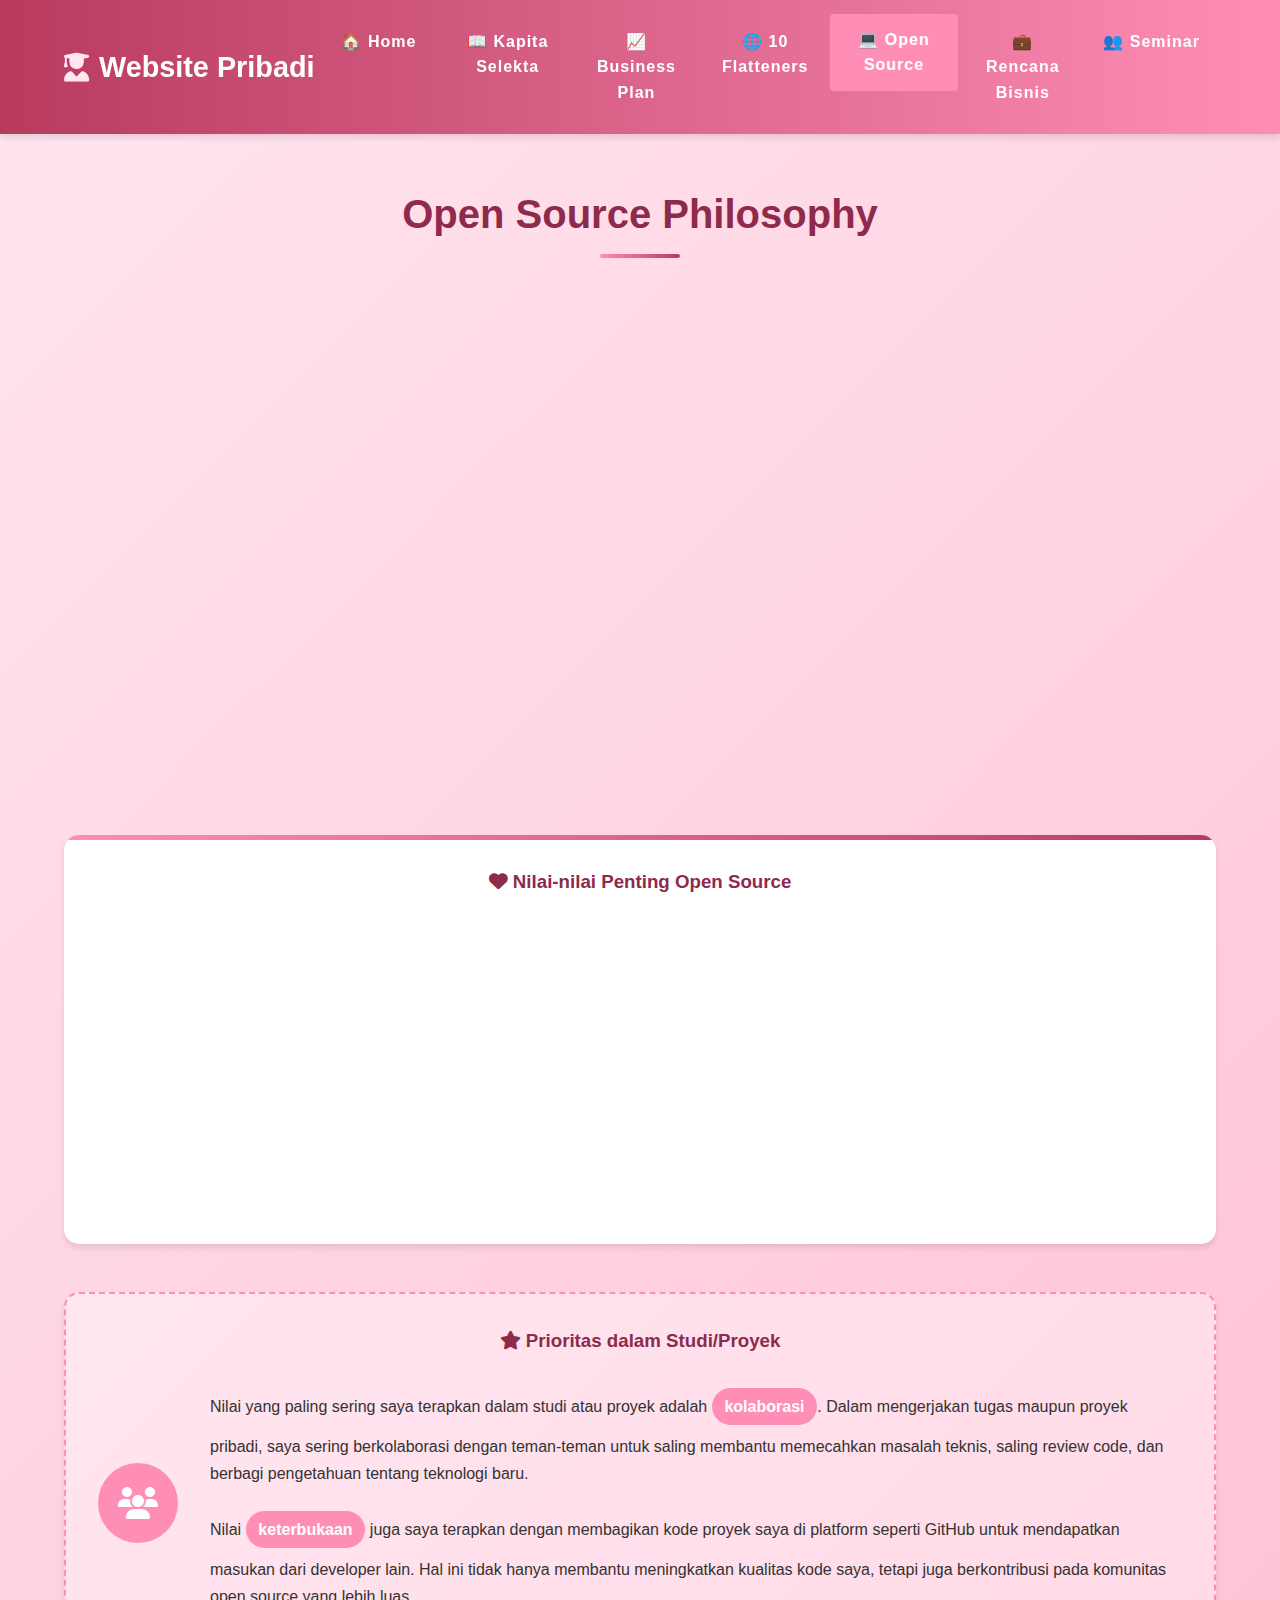
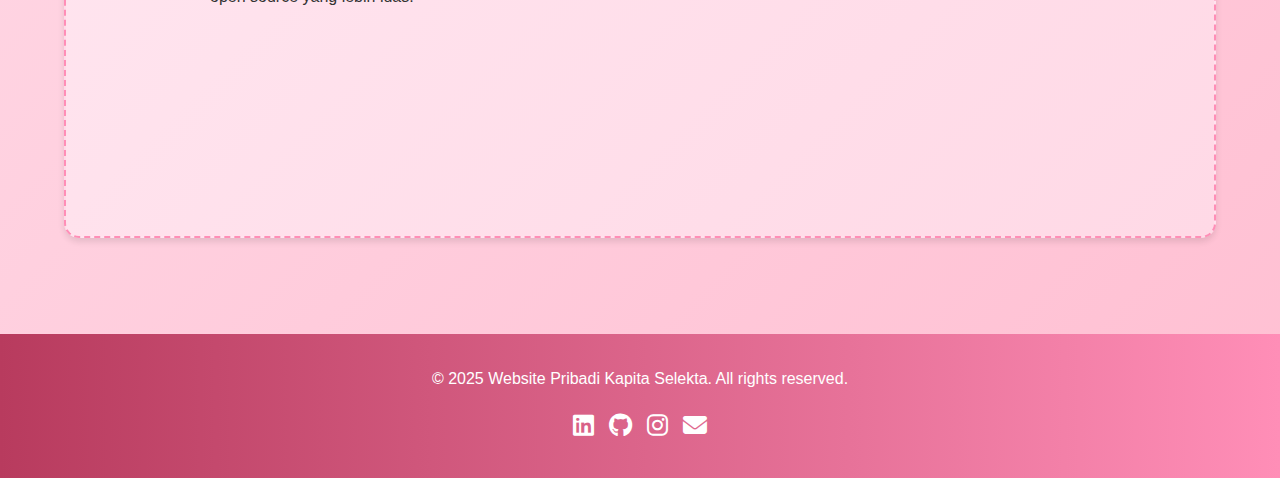
<file: open-source.html>
<!DOCTYPE html>
<html lang="id">
<head>
    <meta charset="UTF-8">
    <meta name="viewport" content="width=device-width, initial-scale=1.0">
    <title>Open Source - Website Pribadi</title>
    <link rel="stylesheet" href="https://cdnjs.cloudflare.com/ajax/libs/font-awesome/6.4.0/css/all.min.css">
    <style>
        /* Reset CSS */
        * {
            margin: 0;
            padding: 0;
            box-sizing: border-box;
            font-family: 'Segoe UI', Tahoma, Geneva, Verdana, sans-serif;
        }

        :root {
            --primary-color: #ff8eb7;   /* pink cerah */
            --secondary-color: #b83b5e; /* pink tua/navy pink */
            --accent-color: #ff4f81;    /* pink tegas */
            --light-color: #ffe6f0;     /* pink muda pastel */
            --dark-color: #8e2a4c;      /* pink gelap */
            --text-color: #333;
            --shadow: 0 4px 6px rgba(0, 0, 0, 0.1);
            --transition: all 0.3s ease;
        }

        body {
            background: linear-gradient(135deg, #ffe6f0 0%, #ffbfd2 100%);
            color: var(--text-color);
            line-height: 1.6;
            overflow-x: hidden;
        }

        /* Header & Navigation */
        header {
            background: linear-gradient(90deg, #b83b5e, #ff8eb7);
            color: white;
            padding: 1rem 0;
            position: sticky;
            top: 0;
            z-index: 1000;
            box-shadow: var(--shadow);
            transition: var(--transition);
        }

        .container {
            width: 90%;
            max-width: 1200px;
            margin: 0 auto;
        }

        nav {
            display: flex;
            justify-content: space-between;
            align-items: center;
        }

        .logo {
            font-size: 1.8rem;
            font-weight: bold;
            display: flex;
            align-items: center;
            gap: 10px;
        }

        .logo i {
            color: var(--light-color);
        }

        .nav-links {
            display: flex;
            list-style: none;
            justify-content: space-evenly;
            flex: 1;
        }

        .nav-links li {
            flex: 1;
            text-align: center;
        }

        .nav-links a {
            color: #fff;
            text-decoration: none;
            font-weight: 600;
            letter-spacing: 1px;
            padding: 0.8rem 1rem;
            display: block;
            border-radius: 4px;
            transition: var(--transition);
        }

        .nav-links a:hover, 
        .nav-links a.active {
            background-color: var(--primary-color);
            color: #fff;
            transform: translateY(-2px);
        }

        .menu-toggle {
            display: none;
            flex-direction: column;
            cursor: pointer;
        }

        .menu-toggle span {
            width: 25px;
            height: 3px;
            background-color: white;
            margin: 3px 0;
            transition: var(--transition);
        }

        /* Main Content */
        main {
            min-height: 80vh;
            padding: 3rem 0;
        }

        .section-title {
            text-align: center;
            margin-bottom: 3rem;
            color: var(--dark-color);
            position: relative;
            font-size: 2.5rem;
        }

        .section-title::after {
            content: '';
            display: block;
            width: 80px;
            height: 4px;
            background: linear-gradient(90deg, var(--primary-color), var(--secondary-color));
            margin: 0.5rem auto;
            border-radius: 2px;
        }

        /* Philosophy Section */
        .philosophy-container {
            display: grid;
            grid-template-columns: repeat(auto-fit, minmax(300px, 1fr));
            gap: 2rem;
            margin-bottom: 3rem;
        }

        .philosophy-card {
            background: white;
            border-radius: 15px;
            overflow: hidden;
            box-shadow: var(--shadow);
            transition: var(--transition);
            position: relative;
        }

        .philosophy-card:hover {
            transform: translateY(-10px);
            box-shadow: 0 10px 20px rgba(0, 0, 0, 0.15);
        }

        .card-icon {
            background: linear-gradient(135deg, var(--primary-color), var(--secondary-color));
            color: white;
            font-size: 2.5rem;
            padding: 1.5rem;
            text-align: center;
        }

        .card-content {
            padding: 1.5rem;
        }

        .card-content h3 {
            color: var(--dark-color);
            margin-bottom: 1rem;
            font-size: 1.5rem;
            border-bottom: 2px solid var(--light-color);
            padding-bottom: 0.5rem;
        }

        .card-content p {
            color: #555;
            line-height: 1.7;
        }

        /* Values Section */
        .values-container {
            background: white;
            border-radius: 15px;
            padding: 2rem;
            box-shadow: var(--shadow);
            margin-bottom: 3rem;
            position: relative;
            overflow: hidden;
        }

        .values-container::before {
            content: '';
            position: absolute;
            top: 0;
            left: 0;
            width: 100%;
            height: 5px;
            background: linear-gradient(90deg, var(--primary-color), var(--secondary-color));
        }

        .values-grid {
            display: grid;
            grid-template-columns: repeat(auto-fit, minmax(250px, 1fr));
            gap: 1.5rem;
            margin-top: 1.5rem;
        }

        .value-item {
            background: var(--light-color);
            padding: 1.5rem;
            border-radius: 10px;
            border-left: 4px solid var(--primary-color);
            transition: var(--transition);
        }

        .value-item:hover {
            transform: translateX(5px);
            background: #ffd9e6;
        }

        .value-item strong {
            color: var(--dark-color);
            display: block;
            margin-bottom: 0.5rem;
            font-size: 1.1rem;
        }

        /* Priority Section */
        .priority-container {
            background: linear-gradient(135deg, var(--light-color), #ffd9e6);
            border-radius: 15px;
            padding: 2rem;
            box-shadow: var(--shadow);
            border: 2px dashed var(--primary-color);
        }

        .priority-content {
            display: flex;
            align-items: center;
            gap: 2rem;
            margin-top: 1.5rem;
        }

        .priority-icon {
            background: var(--primary-color);
            color: white;
            width: 80px;
            height: 80px;
            border-radius: 50%;
            display: flex;
            align-items: center;
            justify-content: center;
            flex-shrink: 0;
            font-size: 2rem;
        }

        .priority-text {
            flex: 1;
        }

        .priority-text p {
            margin-bottom: 1rem;
            line-height: 1.7;
        }

        .highlight {
            background: var(--primary-color);
            color: white;
            padding: 0.3rem 0.8rem;
            border-radius: 20px;
            font-weight: bold;
            display: inline-block;
            margin: 0.5rem 0;
        }

        /* GitHub Stats */
        .github-stats {
            display: grid;
            grid-template-columns: repeat(auto-fit, minmax(200px, 1fr));
            gap: 1.5rem;
            margin-top: 2rem;
        }

        .stat-item {
            background: white;
            padding: 1.5rem;
            border-radius: 10px;
            text-align: center;
            box-shadow: var(--shadow);
            transition: var(--transition);
        }

        .stat-item:hover {
            transform: translateY(-5px);
        }

        .stat-number {
            font-size: 2.5rem;
            font-weight: bold;
            color: var(--primary-color);
            margin-bottom: 0.5rem;
        }

        .stat-label {
            color: var(--dark-color);
            font-weight: 600;
        }

        /* Footer */
        footer {
            background: linear-gradient(90deg, #b83b5e, #ff8eb7);
            color: white;
            text-align: center;
            padding: 2rem 0;
            margin-top: 3rem;
        }

        .footer-content {
            display: flex;
            flex-direction: column;
            align-items: center;
            gap: 1rem;
        }

        .social-links {
            display: flex;
            gap: 15px;
        }

        .social-links a {
            color: white;
            font-size: 1.5rem;
            transition: var(--transition);
        }

        .social-links a:hover {
            color: var(--light-color);
            transform: translateY(-3px);
        }

        /* Animations */
        @keyframes fadeIn {
            from { opacity: 0; transform: translateY(20px); }
            to { opacity: 1; transform: translateY(0); }
        }

        @keyframes slideIn {
            from { opacity: 0; transform: translateX(-30px); }
            to { opacity: 1; transform: translateX(0); }
        }

        /* Responsive Design */
        @media (max-width: 768px) {
            .menu-toggle {
                display: flex;
            }
            
            .nav-links {
                display: none;
                flex-direction: column;
                position: absolute;
                top: 100%;
                left: 0;
                right: 0;
                background-color: var(--secondary-color);
                padding: 1rem;
                box-shadow: var(--shadow);
            }
            
            .nav-links.active {
                display: flex;
            }
            
            .nav-links li {
                margin: 0.5rem 0;
            }

            .priority-content {
                flex-direction: column;
                text-align: center;
            }

            .values-grid {
                grid-template-columns: 1fr;
            }

            .github-stats {
                grid-template-columns: repeat(2, 1fr);
            }
        }

        @media (max-width: 480px) {
            .github-stats {
                grid-template-columns: 1fr;
            }
        }
    </style>
</head>
<body>
    <header>
        <div class="container">
            <nav>
                <div class="logo">
                    <i class="fas fa-user-graduate"></i>
                    <span>Website Pribadi</span>
                </div>
                <ul class="nav-links">
                    <li><a href="index.html">🏠 Home</a></li>
                    <li><a href="kapita-selekta.html">📖 Kapita Selekta</a></li>
                    <li><a href="business-plan.html">📈 Business Plan</a></li>
                    <li><a href="flatteners.html">🌐 10 Flatteners</a></li>
                    <li><a href="open-source.html" class="active">💻 Open Source</a></li>
                    <li><a href="rencana-bisnis.html">💼 Rencana Bisnis</a></li>
                    <li><a href="seminar.html">👥 Seminar</a></li>
                </ul>
                <div class="menu-toggle">
                    <span></span>
                    <span></span>
                    <span></span>
                </div>
            </nav>
        </div>
    </header>

    <main>
        <section id="open-source">
            <div class="container">
                <h2 class="section-title">Open Source Philosophy</h2>
                
                <div class="philosophy-container">
                    <div class="philosophy-card">
                        <div class="card-icon">
                            <i class="fab fa-osi"></i>
                        </div>
                        <div class="card-content">
                            <h3>Pengertian Filosofi Open Source</h3>
                            <p>Open source adalah filosofi yang mendukung distribusi gratis atas source code sebuah software untuk memungkinkan penggunaan, modifikasi, dan redistribusi yang bebas. Filosofi ini tidak hanya tentang akses ke kode sumber, tetapi juga tentang prinsip kolaborasi, transparansi, dan komunitas.</p>
                        </div>
                    </div>
                    
                    <div class="philosophy-card">
                        <div class="card-icon">
                            <i class="fas fa-history"></i>
                        </div>
                        <div class="card-content">
                            <h3>Sejarah Singkat</h3>
                            <p>Gerakan open source dimulai pada akhir 1990-an sebagai respons terhadap pembatasan perangkat lunak proprietary. Kini, open source telah menjadi fondasi bagi banyak teknologi modern termasuk Linux, Android, dan berbagai framework pengembangan web.</p>
                        </div>
                    </div>
                    
                    <div class="philosophy-card">
                        <div class="card-icon">
                            <i class="fas fa-globe"></i>
                        </div>
                        <div class="card-content">
                            <h3>Dampak Global</h3>
                            <p>Open source telah mengubah cara kita berkolaborasi dalam pengembangan teknologi. Komunitas global developer bekerja sama untuk menciptakan solusi yang dapat diakses oleh semua orang, tanpa batasan geografis atau ekonomi.</p>
                        </div>
                    </div>
                </div>
                
                <div class="values-container">
                    <h3 style="color: var(--dark-color); margin-bottom: 1.5rem; text-align: center;">
                        <i class="fas fa-heart"></i> Nilai-nilai Penting Open Source
                    </h3>
                    
                    <div class="values-grid">
                        <div class="value-item">
                            <strong>Keterbukaan (Transparency)</strong>
                            <p>Source code tersedia untuk dilihat, dipelajari, dan dimodifikasi oleh siapa saja. Ini mempromosikan kepercayaan dan akuntabilitas.</p>
                        </div>
                        
                        <div class="value-item">
                            <strong>Kolaborasi (Collaboration)</strong>
                            <p>Pengembang dari seluruh dunia dapat berkontribusi untuk meningkatkan software. Komunitas yang kuat adalah kunci kesuksesan proyek open source.</p>
                        </div>
                        
                        <div class="value-item">
                            <strong>Berbagi Ilmu (Knowledge Sharing)</strong>
                            <p>Pengetahuan dan solusi teknis dibagikan secara terbuka untuk kemajuan bersama. Setiap orang dapat belajar dari kode orang lain.</p>
                        </div>
                        
                        <div class="value-item">
                            <strong>Kemerdekaan (Freedom)</strong>
                            <p>Pengguna tidak terkunci pada vendor tertentu dan dapat menyesuaikan software sesuai kebutuhan mereka sendiri.</p>
                        </div>
                    </div>
                </div>
                
                <div class="priority-container">
                    <h3 style="color: var(--dark-color); margin-bottom: 1.5rem; text-align: center;">
                        <i class="fas fa-star"></i> Prioritas dalam Studi/Proyek
                    </h3>
                    
                    <div class="priority-content">
                        <div class="priority-icon">
                            <i class="fas fa-users"></i>
                        </div>
                        <div class="priority-text">
                            <p>Nilai yang paling sering saya terapkan dalam studi atau proyek adalah <span class="highlight">kolaborasi</span>. Dalam mengerjakan tugas maupun proyek pribadi, saya sering berkolaborasi dengan teman-teman untuk saling membantu memecahkan masalah teknis, saling review code, dan berbagi pengetahuan tentang teknologi baru.</p>
                            <p>Nilai <span class="highlight">keterbukaan</span> juga saya terapkan dengan membagikan kode proyek saya di platform seperti GitHub untuk mendapatkan masukan dari developer lain. Hal ini tidak hanya membantu meningkatkan kualitas kode saya, tetapi juga berkontribusi pada komunitas open source yang lebih luas.</p>
                        </div>
                    </div>
                    
                    <div class="github-stats">
                        <div class="stat-item">
                            <div class="stat-number">15+</div>
                            <div class="stat-label">Proyek Open Source</div>
                        </div>
                        <div class="stat-item">
                            <div class="stat-number">50+</div>
                            <div class="stat-label">Kontribusi</div>
                        </div>
                        <div class="stat-item">
                            <div class="stat-number">5</div>
                            <div class="stat-label">Teknologi yang Dikuasai</div>
                        </div>
                        <div class="stat-item">
                            <div class="stat-number">100%</div>
                            <div class="stat-label">Komitmen Kolaborasi</div>
                        </div>
                    </div>
                </div>
            </div>
        </section>
    </main>

    <footer>
        <div class="container">
            <div class="footer-content">
                <p>&copy; 2025 Website Pribadi Kapita Selekta. All rights reserved.</p>
                <div class="social-links">
                    <a href="https://www.linkedin.com/in/desta-rahma-irayani-667b55340?utm_source=share&utm_campaign=share_via&utm_content=profile&utm_medium=android_app"><i class="fab fa-linkedin"></i></a>
                    <a href="https://github.com/destarahma"><i class="fab fa-github"></i></a>
                    <a href="https://www.instagram.com/destaarahma?utm_source=qr&igsh=ZXIzZzJhbHAzdXUy"><i class="fab fa-instagram"></i></a>
                    <a href="mailto:destarahma190@gmail.com"><i class="fas fa-envelope"></i></a>
                </div>
            </div>
        </div>
    </footer>

    <script>
        // Mobile menu toggle
        document.addEventListener('DOMContentLoaded', function() {
            const menuToggle = document.querySelector('.menu-toggle');
            const navLinks = document.querySelector('.nav-links');
            
            if (menuToggle) {
                menuToggle.addEventListener('click', function() {
                    navLinks.classList.toggle('active');
                    
                    // Animate hamburger icon
                    const spans = menuToggle.querySelectorAll('span');
                    if (navLinks.classList.contains('active')) {
                        spans[0].style.transform = 'rotate(45deg) translate(5px, 5px)';
                        spans[1].style.opacity = '0';
                        spans[2].style.transform = 'rotate(-45deg) translate(7px, -6px)';
                    } else {
                        spans[0].style.transform = 'none';
                        spans[1].style.opacity = '1';
                        spans[2].style.transform = 'none';
                    }
                });
            }
            
            // Header scroll effect
            window.addEventListener('scroll', function() {
                const header = document.querySelector('header');
                if (window.scrollY > 50) {
                    header.style.padding = '0.5rem 0';
                    header.style.background = 'rgba(184, 59, 94, 0.95)';
                } else {
                    header.style.padding = '1rem 0';
                    header.style.background = 'linear-gradient(90deg, #b83b5e, #ff8eb7)';
                }
            });
            
            // Animate cards on scroll
            const philosophyCards = document.querySelectorAll('.philosophy-card');
            const valueItems = document.querySelectorAll('.value-item');
            const statItems = document.querySelectorAll('.stat-item');
            
            const observer = new IntersectionObserver((entries) => {
                entries.forEach(entry => {
                    if (entry.isIntersecting) {
                        entry.target.style.animation = 'fadeIn 0.8s ease forwards';
                        observer.unobserve(entry.target);
                    }
                });
            }, { threshold: 0.2 });
            
            philosophyCards.forEach(card => {
                card.style.opacity = '0';
                observer.observe(card);
            });
            
            valueItems.forEach(item => {
                item.style.opacity = '0';
                observer.observe(item);
            });
            
            statItems.forEach(item => {
                item.style.opacity = '0';
                observer.observe(item);
            });
            
            // Animate numbers in stats
            const statNumbers = document.querySelectorAll('.stat-number');
            statNumbers.forEach(stat => {
                const finalNumber = stat.textContent;
                stat.textContent = '0';
                
                const animateNumber = () => {
                    let current = 0;
                    const increment = finalNumber.includes('+') 
                        ? Math.ceil(parseInt(finalNumber) / 20) 
                        : 1;
                    const target = finalNumber.includes('+') 
                        ? parseInt(finalNumber) 
                        : finalNumber === '100%' ? 100 : parseInt(finalNumber);
                    
                    const timer = setInterval(() => {
                        current += increment;
                        if (current >= target) {
                            stat.textContent = finalNumber;
                            clearInterval(timer);
                        } else {
                            stat.textContent = finalNumber.includes('+') 
                                ? current + '+' 
                                : finalNumber === '100%' ? current + '%' : current;
                        }
                    }, 50);
                };
                
                const numberObserver = new IntersectionObserver((entries) => {
                    entries.forEach(entry => {
                        if (entry.isIntersecting) {
                            animateNumber();
                            numberObserver.unobserve(entry.target);
                        }
                    });
                }, { threshold: 0.5 });
                
                numberObserver.observe(stat);
            });
        });
    </script>
</body>
</html>
</file>
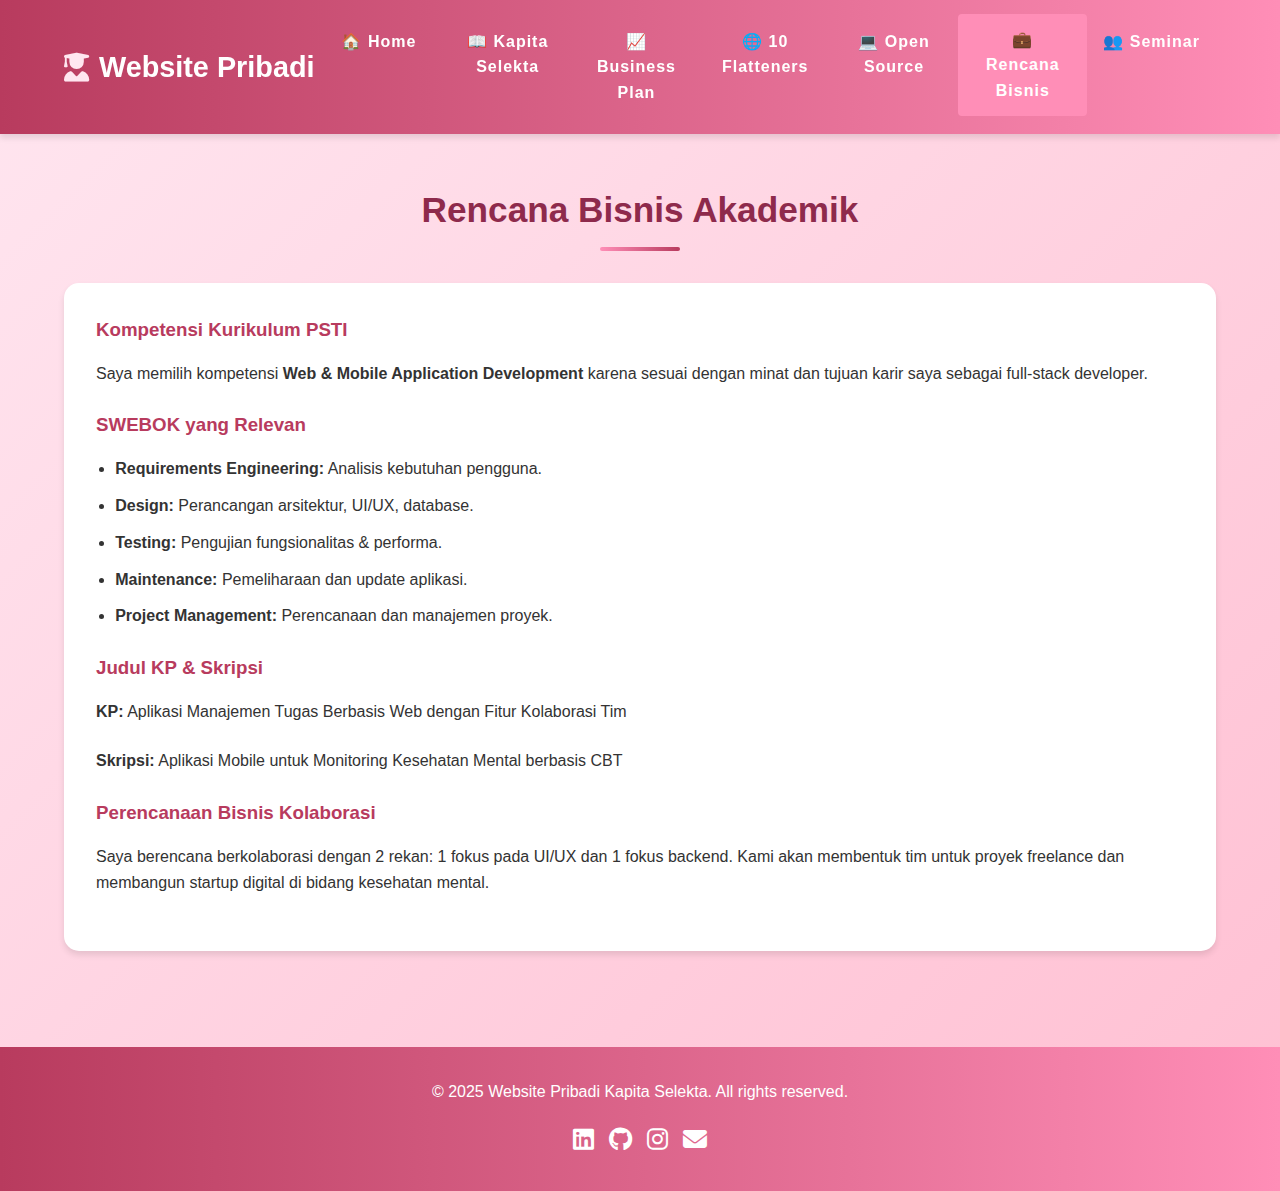
<file: rencana-bisnis.html>
<!DOCTYPE html>
<html lang="id">
<head>
    <meta charset="UTF-8">
    <meta name="viewport" content="width=device-width, initial-scale=1.0">
    <title>Rencana Bisnis - Website Pribadi</title>
    <link rel="stylesheet" href="https://cdnjs.cloudflare.com/ajax/libs/font-awesome/6.4.0/css/all.min.css">
    <style>
        /* Reset & Fonts */
        * {
            margin: 0;
            padding: 0;
            box-sizing: border-box;
            font-family: 'Segoe UI', Tahoma, Geneva, Verdana, sans-serif;
        }

        :root {
            --primary-color: #ff8eb7;
            --secondary-color: #b83b5e;
            --accent-color: #ff4f81;
            --light-color: #ffe6f0;
            --dark-color: #8e2a4c;
            --text-color: #333;
            --shadow: 0 4px 6px rgba(0, 0, 0, 0.1);
            --transition: all 0.3s ease;
        }

        body {
            background: linear-gradient(135deg, #ffe6f0 0%, #ffbfd2 100%);
            color: var(--text-color);
            line-height: 1.6;
        }

        /* Header & Nav */
        header {
            background: linear-gradient(90deg, #b83b5e, #ff8eb7);
            color: white;
            padding: 1rem 0;
            position: sticky;
            top: 0;
            z-index: 1000;
            box-shadow: var(--shadow);
            transition: var(--transition);
        }

        .container {
            width: 90%;
            max-width: 1200px;
            margin: 0 auto;
        }

        nav {
            display: flex;
            justify-content: space-between;
            align-items: center;
        }

        .logo {
            font-size: 1.8rem;
            font-weight: bold;
            display: flex;
            align-items: center;
            gap: 10px;
        }

        .logo i {
            color: var(--light-color);
        }

        .nav-links {
            display: flex;
            list-style: none;
            justify-content: space-evenly;
            flex: 1;
        }

        .nav-links li {
            flex: 1;
            text-align: center;
        }

        .nav-links a {
            color: #fff;
            text-decoration: none;
            font-weight: 600;
            letter-spacing: 1px;
            padding: 0.8rem 1rem;
            display: block;
            border-radius: 4px;
            transition: var(--transition);
        }

        .nav-links a:hover, 
        .nav-links a.active {
            background-color: var(--primary-color);
            color: #fff;
            transform: translateY(-2px);
        }

        .menu-toggle {
            display: none;
            flex-direction: column;
            cursor: pointer;
        }

        .menu-toggle span {
            width: 25px;
            height: 3px;
            background-color: white;
            margin: 3px 0;
            transition: var(--transition);
        }
        
        /* Section */
        main {
            min-height: 80vh;
            padding: 3rem 0;
        }

        .section-title {
            text-align: center;
            margin-bottom: 2rem;
            font-size: 2.2rem;
            color: var(--dark-color);
            position: relative;
        }

        .section-title::after {
            content: '';
            display: block;
            width: 80px;
            height: 4px;
            background: linear-gradient(90deg, var(--primary-color), var(--secondary-color));
            margin: 0.5rem auto;
            border-radius: 2px;
        }

        .content {
            background: white;
            padding: 2rem;
            border-radius: 15px;
            box-shadow: var(--shadow);
            animation: fadeIn 1s ease;
        }

        .content h3 {
            color: var(--secondary-color);
            margin-bottom: 1rem;
        }

        .content p,
        .content ul {
            margin-bottom: 1.5rem;
        }

        .content ul {
            padding-left: 1.2rem;
        }

        .content li {
            margin-bottom: 0.7rem;
        }

        /* Footer */
        footer {
            background: linear-gradient(90deg, #b83b5e, #ff8eb7);
            color: white;
            text-align: center;
            padding: 2rem 0;
            margin-top: 3rem;
        }

        .footer-content {
            display: flex;
            flex-direction: column;
            align-items: center;
            gap: 1rem;
        }

        .social-links {
            display: flex;
            gap: 15px;
        }

        .social-links a {
            color: white;
            font-size: 1.5rem;
            transition: var(--transition);
        }

        .social-links a:hover {
            color: var(--light-color);
            transform: translateY(-3px);
        }

        /* Animations */
        @keyframes fadeIn {
            from { opacity: 0; transform: translateY(20px); }
            to { opacity: 1; transform: translateY(0); }
        }

        /* Responsive */
        @media (max-width: 768px) {
            .nav-links {
                display: none;
                flex-direction: column;
                background: var(--secondary-color);
                position: absolute;
                top: 100%;
                left: 0;
                right: 0;
            }
            .nav-links.active { display: flex; }
            .menu-toggle { display: flex; flex-direction: column; cursor: pointer; }
            .menu-toggle span {
                width: 25px;
                height: 3px;
                background: white;
                margin: 3px 0;
            }
        }
    </style>
</head>
<body>
    <header>
        <div class="container">
            <nav>
                <div class="logo">
                    <i class="fas fa-user-graduate"></i>
                    <span>Website Pribadi</span>
                </div>
                <ul class="nav-links">
                    <li><a href="index.html">🏠 Home</a></li>
                    <li><a href="kapita-selekta.html" >📖 Kapita Selekta</a></li>
                    <li><a href="business-plan.html">📈 Business Plan</a></li>
                    <li><a href="flatteners.html">🌐 10 Flatteners</a></li>
                    <li><a href="open-source.html">💻 Open Source</a></li>
                    <li><a href="rencana-bisnis.html"class="active">💼 Rencana Bisnis</a></li>
                    <li><a href="seminar.html">👥 Seminar</a></li>
                </ul>
                <div class="menu-toggle">
                    <span></span>
                    <span></span>
                    <span></span>
                </div>
            </nav>
        </div>
    </header>

    <main>
        <section id="rencana-bisnis">
            <div class="container">
                <h2 class="section-title">Rencana Bisnis Akademik</h2>
                <div class="content">
                    <h3>Kompetensi Kurikulum PSTI</h3>
                    <p>Saya memilih kompetensi <strong>Web & Mobile Application Development</strong> karena sesuai dengan minat dan tujuan karir saya sebagai full-stack developer.</p>
                    
                    <h3>SWEBOK yang Relevan</h3>
                    <ul>
                        <li><strong>Requirements Engineering:</strong> Analisis kebutuhan pengguna.</li>
                        <li><strong>Design:</strong> Perancangan arsitektur, UI/UX, database.</li>
                        <li><strong>Testing:</strong> Pengujian fungsionalitas & performa.</li>
                        <li><strong>Maintenance:</strong> Pemeliharaan dan update aplikasi.</li>
                        <li><strong>Project Management:</strong> Perencanaan dan manajemen proyek.</li>
                    </ul>
                    
                    <h3>Judul KP & Skripsi</h3>
                    <p><strong>KP:</strong> Aplikasi Manajemen Tugas Berbasis Web dengan Fitur Kolaborasi Tim</p>
                    <p><strong>Skripsi:</strong> Aplikasi Mobile untuk Monitoring Kesehatan Mental berbasis CBT</p>
                    
                    <h3>Perencanaan Bisnis Kolaborasi</h3>
                    <p>Saya berencana berkolaborasi dengan 2 rekan: 1 fokus pada UI/UX dan 1 fokus backend. Kami akan membentuk tim untuk proyek freelance dan membangun startup digital di bidang kesehatan mental.</p>
                </div>
            </div>
        </section>
    </main>

    <footer>
        <div class="container">
            <div class="footer-content">
                <p>&copy; 2025 Website Pribadi Kapita Selekta. All rights reserved.</p>
                <div class="social-links">
                    <a href="https://www.linkedin.com/in/desta-rahma-irayani-667b55340?utm_source=share&utm_campaign=share_via&utm_content=profile&utm_medium=android_app"><i class="fab fa-linkedin"></i></a>
                    <a href="https://github.com/destarahma"><i class="fab fa-github"></i></a>
                    <a href="https://www.instagram.com/destaarahma?utm_source=qr&igsh=ZXIzZzJhbHAzdXUy"><i class="fab fa-instagram"></i></a>
                    <a href="mailto:destarahma190@gmail.com"><i class="fas fa-envelope"></i></a>
                </div>
            </div>
        </div>
    </footer>

    <script>
        // Mobile menu
        document.querySelector('.menu-toggle').addEventListener('click', () => {
            document.querySelector('.nav-links').classList.toggle('active');
        });
    </script>
</body>
</html>
</file>
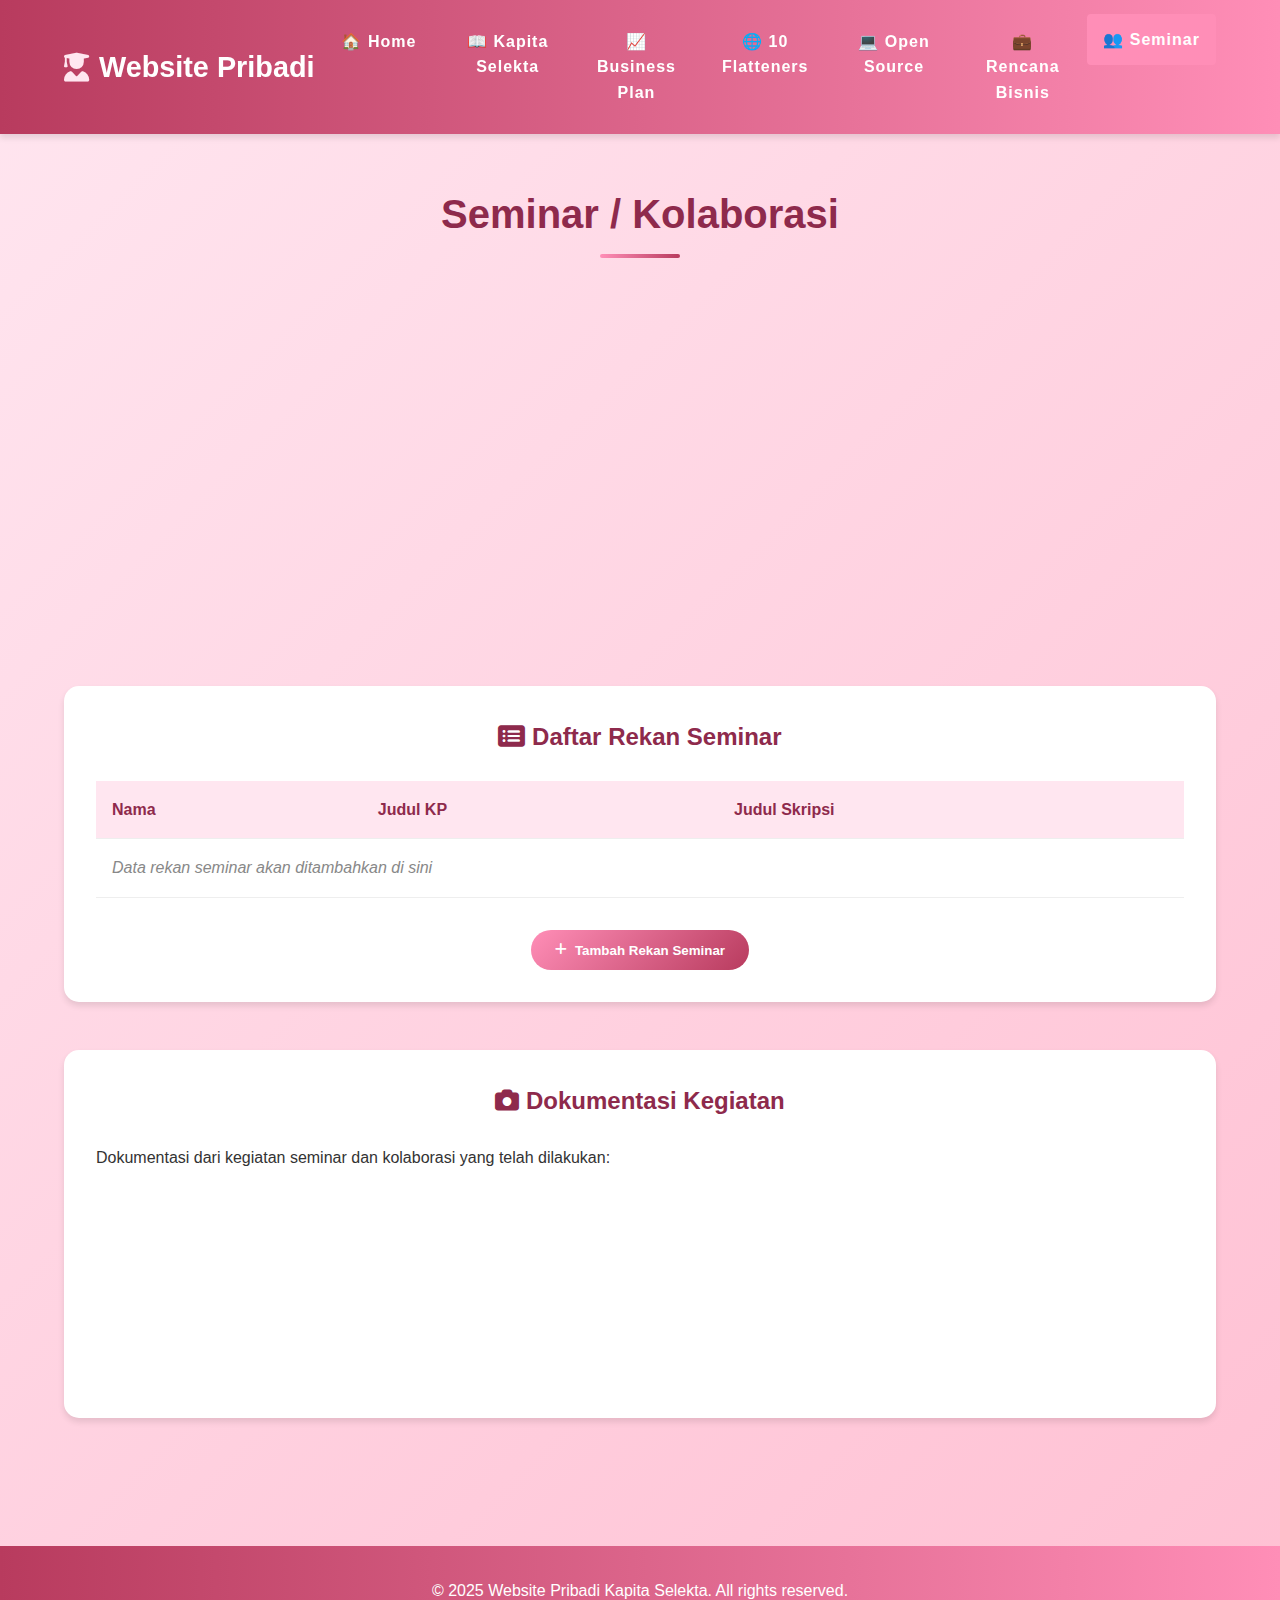
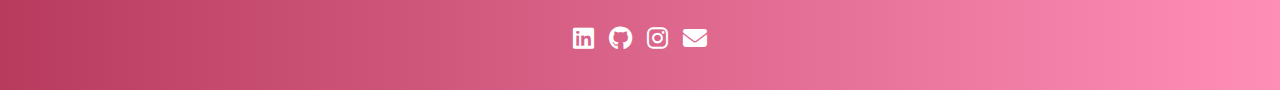
<file: seminar.html>
<!DOCTYPE html>
<html lang="id">
<head>
    <meta charset="UTF-8">
    <meta name="viewport" content="width=device-width, initial-scale=1.0">
    <title>Seminar - Website Pribadi</title>
    <link rel="stylesheet" href="https://cdnjs.cloudflare.com/ajax/libs/font-awesome/6.4.0/css/all.min.css">
    <style>
        /* Reset CSS */
        * {
            margin: 0;
            padding: 0;
            box-sizing: border-box;
            font-family: 'Segoe UI', Tahoma, Geneva, Verdana, sans-serif;
        }

        :root {
            --primary-color: #ff8eb7;   /* pink cerah */
            --secondary-color: #b83b5e; /* pink tua/navy pink */
            --accent-color: #ff4f81;    /* pink tegas */
            --light-color: #ffe6f0;     /* pink muda pastel */
            --dark-color: #8e2a4c;      /* pink gelap */
            --text-color: #333;
            --shadow: 0 4px 6px rgba(0, 0, 0, 0.1);
            --transition: all 0.3s ease;
        }

        body {
            background: linear-gradient(135deg, #ffe6f0 0%, #ffbfd2 100%);
            color: var(--text-color);
            line-height: 1.6;
            overflow-x: hidden;
        }

        /* Header & Navigation */
        header {
            background: linear-gradient(90deg, #b83b5e, #ff8eb7);
            color: white;
            padding: 1rem 0;
            position: sticky;
            top: 0;
            z-index: 1000;
            box-shadow: var(--shadow);
            transition: var(--transition);
        }

        .container {
            width: 90%;
            max-width: 1200px;
            margin: 0 auto;
        }

        nav {
            display: flex;
            justify-content: space-between;
            align-items: center;
        }

        .logo {
            font-size: 1.8rem;
            font-weight: bold;
            display: flex;
            align-items: center;
            gap: 10px;
        }

        .logo i {
            color: var(--light-color);
        }

        .nav-links {
            display: flex;
            list-style: none;
            justify-content: space-evenly;
            flex: 1;
        }

        .nav-links li {
            flex: 1;
            text-align: center;
        }

        .nav-links a {
            color: #fff;
            text-decoration: none;
            font-weight: 600;
            letter-spacing: 1px;
            padding: 0.8rem 1rem;
            display: block;
            border-radius: 4px;
            transition: var(--transition);
        }

        .nav-links a:hover, 
        .nav-links a.active {
            background-color: var(--primary-color);
            color: #fff;
            transform: translateY(-2px);
        }

        .menu-toggle {
            display: none;
            flex-direction: column;
            cursor: pointer;
        }

        .menu-toggle span {
            width: 25px;
            height: 3px;
            background-color: white;
            margin: 3px 0;
            transition: var(--transition);
        }

        /* Main Content */
        main {
            min-height: 80vh;
            padding: 3rem 0;
        }

        .section-title {
            text-align: center;
            margin-bottom: 3rem;
            color: var(--dark-color);
            position: relative;
            font-size: 2.5rem;
        }

        .section-title::after {
            content: '';
            display: block;
            width: 80px;
            height: 4px;
            background: linear-gradient(90deg, var(--primary-color), var(--secondary-color));
            margin: 0.5rem auto;
            border-radius: 2px;
        }

        /* Seminar Overview */
        .overview-container {
            display: grid;
            grid-template-columns: repeat(auto-fit, minmax(300px, 1fr));
            gap: 2rem;
            margin-bottom: 3rem;
        }

        .overview-card {
            background: white;
            border-radius: 15px;
            padding: 2rem;
            box-shadow: var(--shadow);
            transition: var(--transition);
            text-align: center;
        }

        .overview-card:hover {
            transform: translateY(-10px);
            box-shadow: 0 10px 20px rgba(0, 0, 0, 0.15);
        }

        .overview-icon {
            background: linear-gradient(135deg, var(--primary-color), var(--secondary-color));
            color: white;
            width: 70px;
            height: 70px;
            border-radius: 50%;
            display: flex;
            align-items: center;
            justify-content: center;
            margin: 0 auto 1.5rem;
            font-size: 1.8rem;
        }

        .overview-card h3 {
            color: var(--dark-color);
            margin-bottom: 1rem;
        }

        /* Participants Table */
        .participants-container {
            background: white;
            border-radius: 15px;
            padding: 2rem;
            box-shadow: var(--shadow);
            margin-bottom: 3rem;
            overflow-x: auto;
        }

        .participants-container h3 {
            color: var(--dark-color);
            margin-bottom: 1.5rem;
            text-align: center;
            font-size: 1.5rem;
        }

        table {
            width: 100%;
            border-collapse: collapse;
            margin-top: 1rem;
        }

        th, td {
            padding: 1rem;
            text-align: left;
            border-bottom: 1px solid #eee;
        }

        th {
            background: var(--light-color);
            color: var(--dark-color);
            font-weight: 600;
        }

        tr:hover {
            background: #f9f9f9;
        }

        .empty-row {
            text-align: center;
            color: #888;
            font-style: italic;
        }

        /* Documentation Section */
        .documentation-container {
            background: white;
            border-radius: 15px;
            padding: 2rem;
            box-shadow: var(--shadow);
            margin-bottom: 2rem;
        }

        .documentation-container h3 {
            color: var(--dark-color);
            margin-bottom: 1.5rem;
            text-align: center;
            font-size: 1.5rem;
        }

        .gallery {
            display: grid;
            grid-template-columns: repeat(auto-fill, minmax(250px, 1fr));
            gap: 1.5rem;
            margin-top: 1rem;
        }

        .gallery-item {
            background: var(--light-color);
            border-radius: 10px;
            height: 200px;
            display: flex;
            align-items: center;
            justify-content: center;
            flex-direction: column;
            transition: var(--transition);
            cursor: pointer;
            border: 2px dashed var(--primary-color);
        }

        .gallery-item:hover {
            transform: scale(1.05);
            background: #ffd9e6;
        }

        .gallery-icon {
            font-size: 3rem;
            color: var(--primary-color);
            margin-bottom: 1rem;
        }

        .gallery-text {
            color: var(--dark-color);
            font-weight: 600;
        }

        /* Add Data Button */
        .add-data {
            text-align: center;
            margin-top: 2rem;
        }

        .btn {
            background: linear-gradient(135deg, var(--primary-color), var(--secondary-color));
            color: white;
            border: none;
            padding: 0.8rem 1.5rem;
            border-radius: 30px;
            font-weight: 600;
            cursor: pointer;
            transition: var(--transition);
            display: inline-flex;
            align-items: center;
            gap: 0.5rem;
        }

        .btn:hover {
            transform: translateY(-3px);
            box-shadow: 0 5px 15px rgba(0, 0, 0, 0.2);
        }

        /* Footer */
        footer {
            background: linear-gradient(90deg, #b83b5e, #ff8eb7);
            color: white;
            text-align: center;
            padding: 2rem 0;
            margin-top: 3rem;
        }

        .footer-content {
            display: flex;
            flex-direction: column;
            align-items: center;
            gap: 1rem;
        }

        .social-links {
            display: flex;
            gap: 15px;
        }

        .social-links a {
            color: white;
            font-size: 1.5rem;
            transition: var(--transition);
        }

        .social-links a:hover {
            color: var(--light-color);
            transform: translateY(-3px);
        }

        /* Animations */
        @keyframes fadeIn {
            from { opacity: 0; transform: translateY(20px); }
            to { opacity: 1; transform: translateY(0); }
        }

        /* Responsive Design */
        @media (max-width: 768px) {
            .menu-toggle {
                display: flex;
            }
            
            .nav-links {
                display: none;
                flex-direction: column;
                position: absolute;
                top: 100%;
                left: 0;
                right: 0;
                background-color: var(--secondary-color);
                padding: 1rem;
                box-shadow: var(--shadow);
            }
            
            .nav-links.active {
                display: flex;
            }
            
            .nav-links li {
                margin: 0.5rem 0;
            }

            .overview-container {
                grid-template-columns: 1fr;
            }

            .gallery {
                grid-template-columns: repeat(auto-fill, minmax(200px, 1fr));
            }

            table {
                font-size: 0.9rem;
            }

            th, td {
                padding: 0.7rem;
            }
        }

        @media (max-width: 480px) {
            .gallery {
                grid-template-columns: 1fr;
            }
            
            table {
                font-size: 0.8rem;
            }
        }
    </style>
</head>
<body>
    <header>
        <div class="container">
            <nav>
                <div class="logo">
                    <i class="fas fa-user-graduate"></i>
                    <span>Website Pribadi</span>
                </div>
                <ul class="nav-links">
                    <li><a href="index.html">🏠 Home</a></li>
                    <li><a href="kapita-selekta.html">📖 Kapita Selekta</a></li>
                    <li><a href="business-plan.html">📈 Business Plan</a></li>
                    <li><a href="flatteners.html">🌐 10 Flatteners</a></li>
                    <li><a href="open-source.html">💻 Open Source</a></li>
                    <li><a href="rencana-bisnis.html">💼 Rencana Bisnis</a></li>
                    <li><a href="seminar.html" class="active">👥 Seminar</a></li>
                </ul>
                <div class="menu-toggle">
                    <span></span>
                    <span></span>
                    <span></span>
                </div>
            </nav>
        </div>
    </header>

    <main>
        <section id="seminar">
            <div class="container">
                <h2 class="section-title">Seminar / Kolaborasi</h2>
                
                <div class="overview-container">
                    <div class="overview-card">
                        <div class="overview-icon">
                            <i class="fas fa-users"></i>
                        </div>
                        <h3>Partisipan Seminar</h3>
                        <p>Daftar rekan yang berpartisipasi dalam kegiatan seminar dan kolaborasi akademik.</p>
                        <div class="stat-number">0</div>
                        <div class="stat-label">Rekan Terdaftar</div>
                    </div>
                    
                    <div class="overview-card">
                        <div class="overview-icon">
                            <i class="fas fa-project-diagram"></i>
                        </div>
                        <h3>Proyek Kolaborasi</h3>
                        <p>Berbagai proyek dan penelitian yang dikembangkan bersama rekan seminar.</p>
                        <div class="stat-number">0</div>
                        <div class="stat-label">Proyek Aktif</div>
                    </div>
                    
                    <div class="overview-card">
                        <div class="overview-icon">
                            <i class="fas fa-calendar-alt"></i>
                        </div>
                        <h3>Jadwal Kegiatan</h3>
                        <p>Jadwal seminar, diskusi, dan pertemuan kolaborasi yang akan datang.</p>
                        <div class="stat-number">0</div>
                        <div class="stat-label">Kegiatan Terjadwal</div>
                    </div>
                </div>
                
                <div class="participants-container">
                    <h3><i class="fas fa-list-alt"></i> Daftar Rekan Seminar</h3>
                    <table>
                        <thead>
                            <tr>
                                <th>Nama</th>
                                <th>Judul KP</th>
                                <th>Judul Skripsi</th>
                            </tr>
                        </thead>
                        <tbody>
                            <tr class="empty-row">
                                <td colspan="3">Data rekan seminar akan ditambahkan di sini</td>
                            </tr>
                            <!-- Template row untuk penambahan data nanti -->
                            <!--
                            <tr>
                                <td>[Nama Rekan]</td>
                                <td>[Judul Kerja Praktek]</td>
                                <td>[Judul Skripsi]</td>
                            </tr>
                            -->
                        </tbody>
                    </table>
                    
                    <div class="add-data">
                        <button class="btn" onclick="addParticipant()">
                            <i class="fas fa-plus"></i> Tambah Rekan Seminar
                        </button>
                    </div>
                </div>
                
                <div class="documentation-container">
                    <h3><i class="fas fa-camera"></i> Dokumentasi Kegiatan</h3>
                    <p>Dokumentasi dari kegiatan seminar dan kolaborasi yang telah dilakukan:</p>
                    
                    <div class="gallery">
                        <div class="gallery-item" onclick="addDocumentation()">
                            <div class="gallery-icon">
                                <i class="fas fa-plus-circle"></i>
                            </div>
                            <div class="gallery-text">Tambah Dokumentasi</div>
                        </div>
                        <!-- Template gallery item untuk penambahan dokumentasi nanti -->
                        <!--
                        <div class="gallery-item">
                            <div class="gallery-icon">
                                <i class="fas fa-image"></i>
                            </div>
                            <div class="gallery-text">Foto Seminar 1</div>
                        </div>
                        -->
                    </div>
                </div>
            </div>
        </section>
    </main>

    <footer>
        <div class="container">
            <div class="footer-content">
                <p>&copy; 2025 Website Pribadi Kapita Selekta. All rights reserved.</p>
                <div class="social-links">
                    <a href="https://www.linkedin.com/in/desta-rahma-irayani-667b55340?utm_source=share&utm_campaign=share_via&utm_content=profile&utm_medium=android_app"><i class="fab fa-linkedin"></i></a>
                    <a href="https://github.com/destarahma"><i class="fab fa-github"></i></a>
                    <a href="https://www.instagram.com/destaarahma?utm_source=qr&igsh=ZXIzZzJhbHAzdXUy"><i class="fab fa-instagram"></i></a>
                    <a href="mailto:destarahma190@gmail.com"><i class="fas fa-envelope"></i></a>
                </div>
            </div>
        </div>
    </footer>

    <script>
        // Mobile menu toggle
        document.addEventListener('DOMContentLoaded', function() {
            const menuToggle = document.querySelector('.menu-toggle');
            const navLinks = document.querySelector('.nav-links');
            
            if (menuToggle) {
                menuToggle.addEventListener('click', function() {
                    navLinks.classList.toggle('active');
                    
                    // Animate hamburger icon
                    const spans = menuToggle.querySelectorAll('span');
                    if (navLinks.classList.contains('active')) {
                        spans[0].style.transform = 'rotate(45deg) translate(5px, 5px)';
                        spans[1].style.opacity = '0';
                        spans[2].style.transform = 'rotate(-45deg) translate(7px, -6px)';
                    } else {
                        spans[0].style.transform = 'none';
                        spans[1].style.opacity = '1';
                        spans[2].style.transform = 'none';
                    }
                });
            }
            
            // Header scroll effect
            window.addEventListener('scroll', function() {
                const header = document.querySelector('header');
                if (window.scrollY > 50) {
                    header.style.padding = '0.5rem 0';
                    header.style.background = 'rgba(184, 59, 94, 0.95)';
                } else {
                    header.style.padding = '1rem 0';
                    header.style.background = 'linear-gradient(90deg, #b83b5e, #ff8eb7)';
                }
            });
            
            // Animate cards on scroll
            const overviewCards = document.querySelectorAll('.overview-card');
            const galleryItems = document.querySelectorAll('.gallery-item');
            
            const observer = new IntersectionObserver((entries) => {
                entries.forEach(entry => {
                    if (entry.isIntersecting) {
                        entry.target.style.animation = 'fadeIn 0.8s ease forwards';
                        observer.unobserve(entry.target);
                    }
                });
            }, { threshold: 0.2 });
            
            overviewCards.forEach(card => {
                card.style.opacity = '0';
                observer.observe(card);
            });
            
            galleryItems.forEach(item => {
                item.style.opacity = '0';
                observer.observe(item);
            });
        });

        // Function untuk menambah peserta (template)
        function addParticipant() {
            alert('Fitur tambah rekan seminar akan diimplementasikan nanti. Silakan edit kode HTML langsung untuk menambahkan data.');
            
            // Contoh implementasi nanti:
            /*
            const tableBody = document.querySelector('table tbody');
            const emptyRow = document.querySelector('.empty-row');
            
            if (emptyRow) {
                emptyRow.remove();
            }
            
            const newRow = document.createElement('tr');
            newRow.innerHTML = `
                <td>Nama Rekan Baru</td>
                <td>Judul KP Baru</td>
                <td>Judul Skripsi Baru</td>
            `;
            tableBody.appendChild(newRow);
            */
        }

        // Function untuk menambah dokumentasi (template)
        function addDocumentation() {
            alert('Fitur tambah dokumentasi akan diimplementasikan nanti. Silakan edit kode HTML langsung untuk menambahkan foto.');
            
            // Contoh implementasi nanti:
            /*
            const gallery = document.querySelector('.gallery');
            const newItem = document.createElement('div');
            newItem.className = 'gallery-item';
            newItem.innerHTML = `
                <div class="gallery-icon">
                    <i class="fas fa-image"></i>
                </div>
                <div class="gallery-text">Foto Baru</div>
            `;
            gallery.appendChild(newItem);
            */
        }
    </script>
</body>
</html>
</file>
